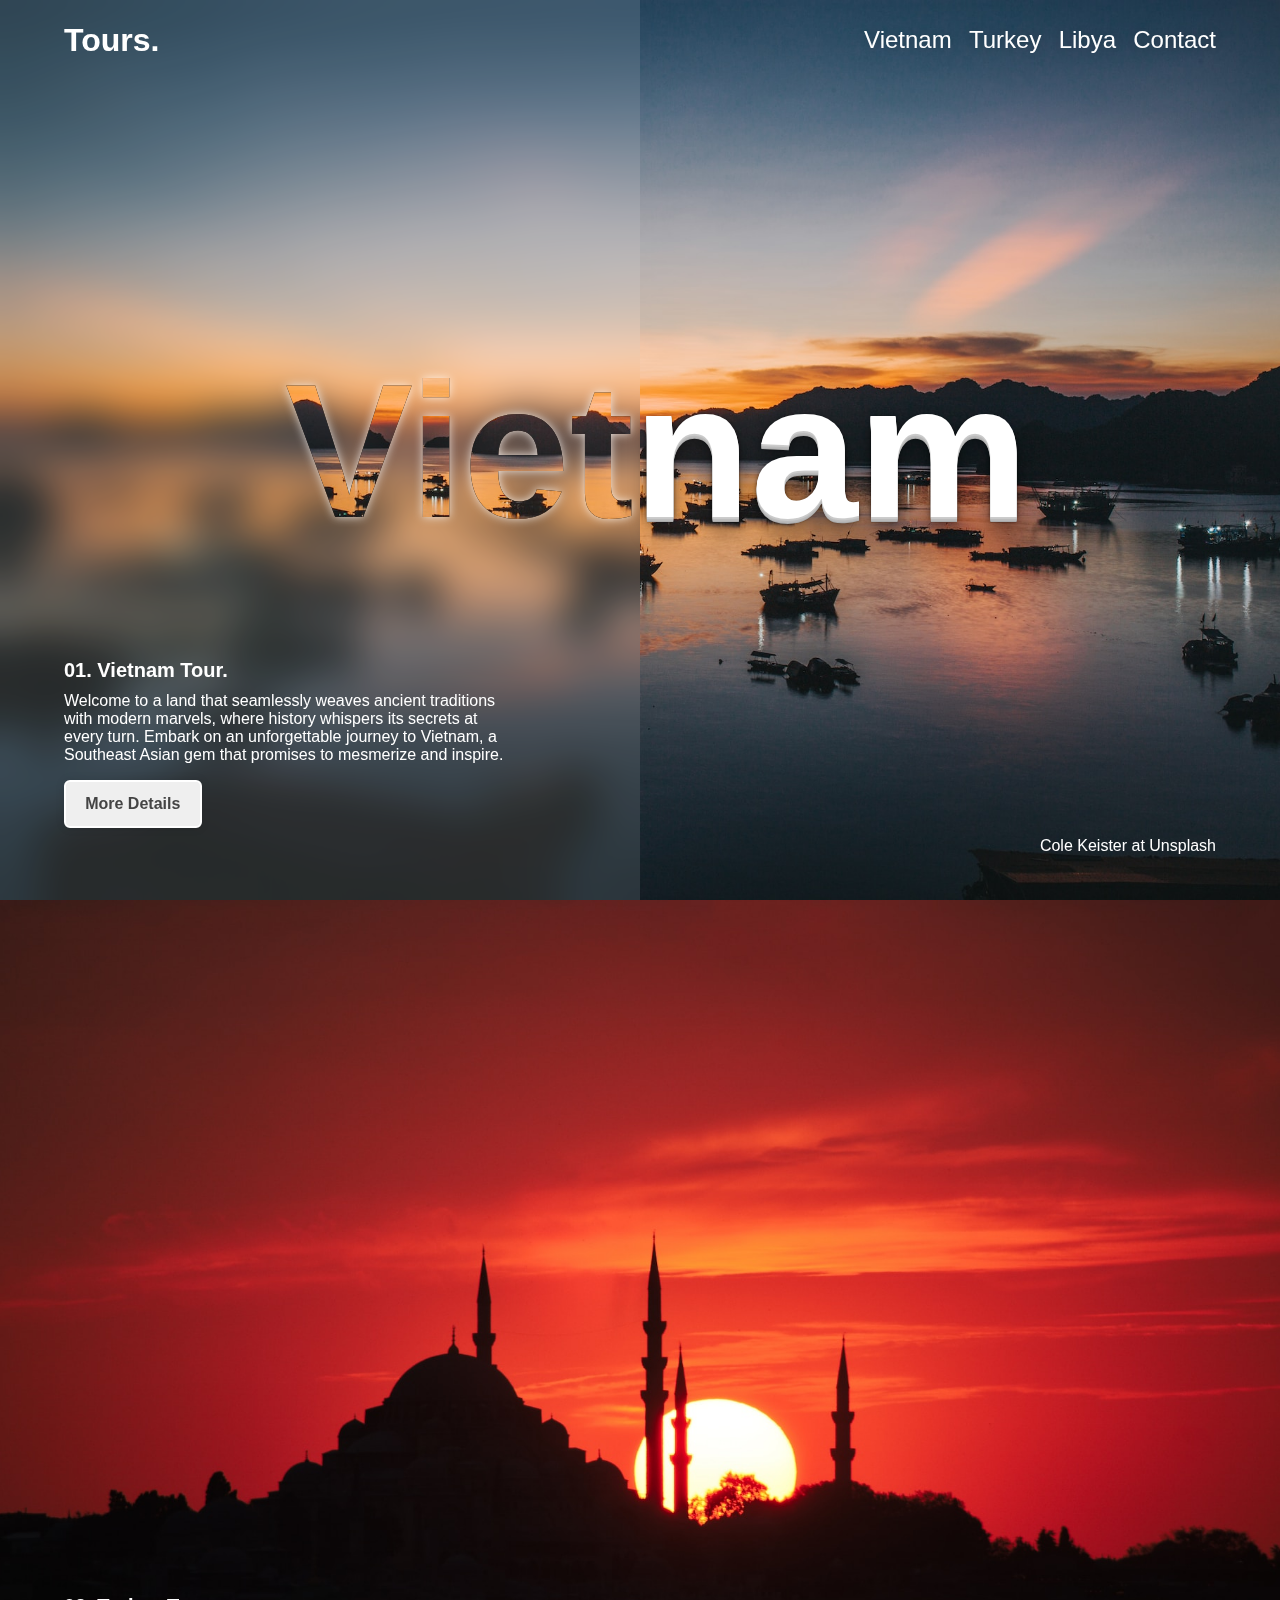
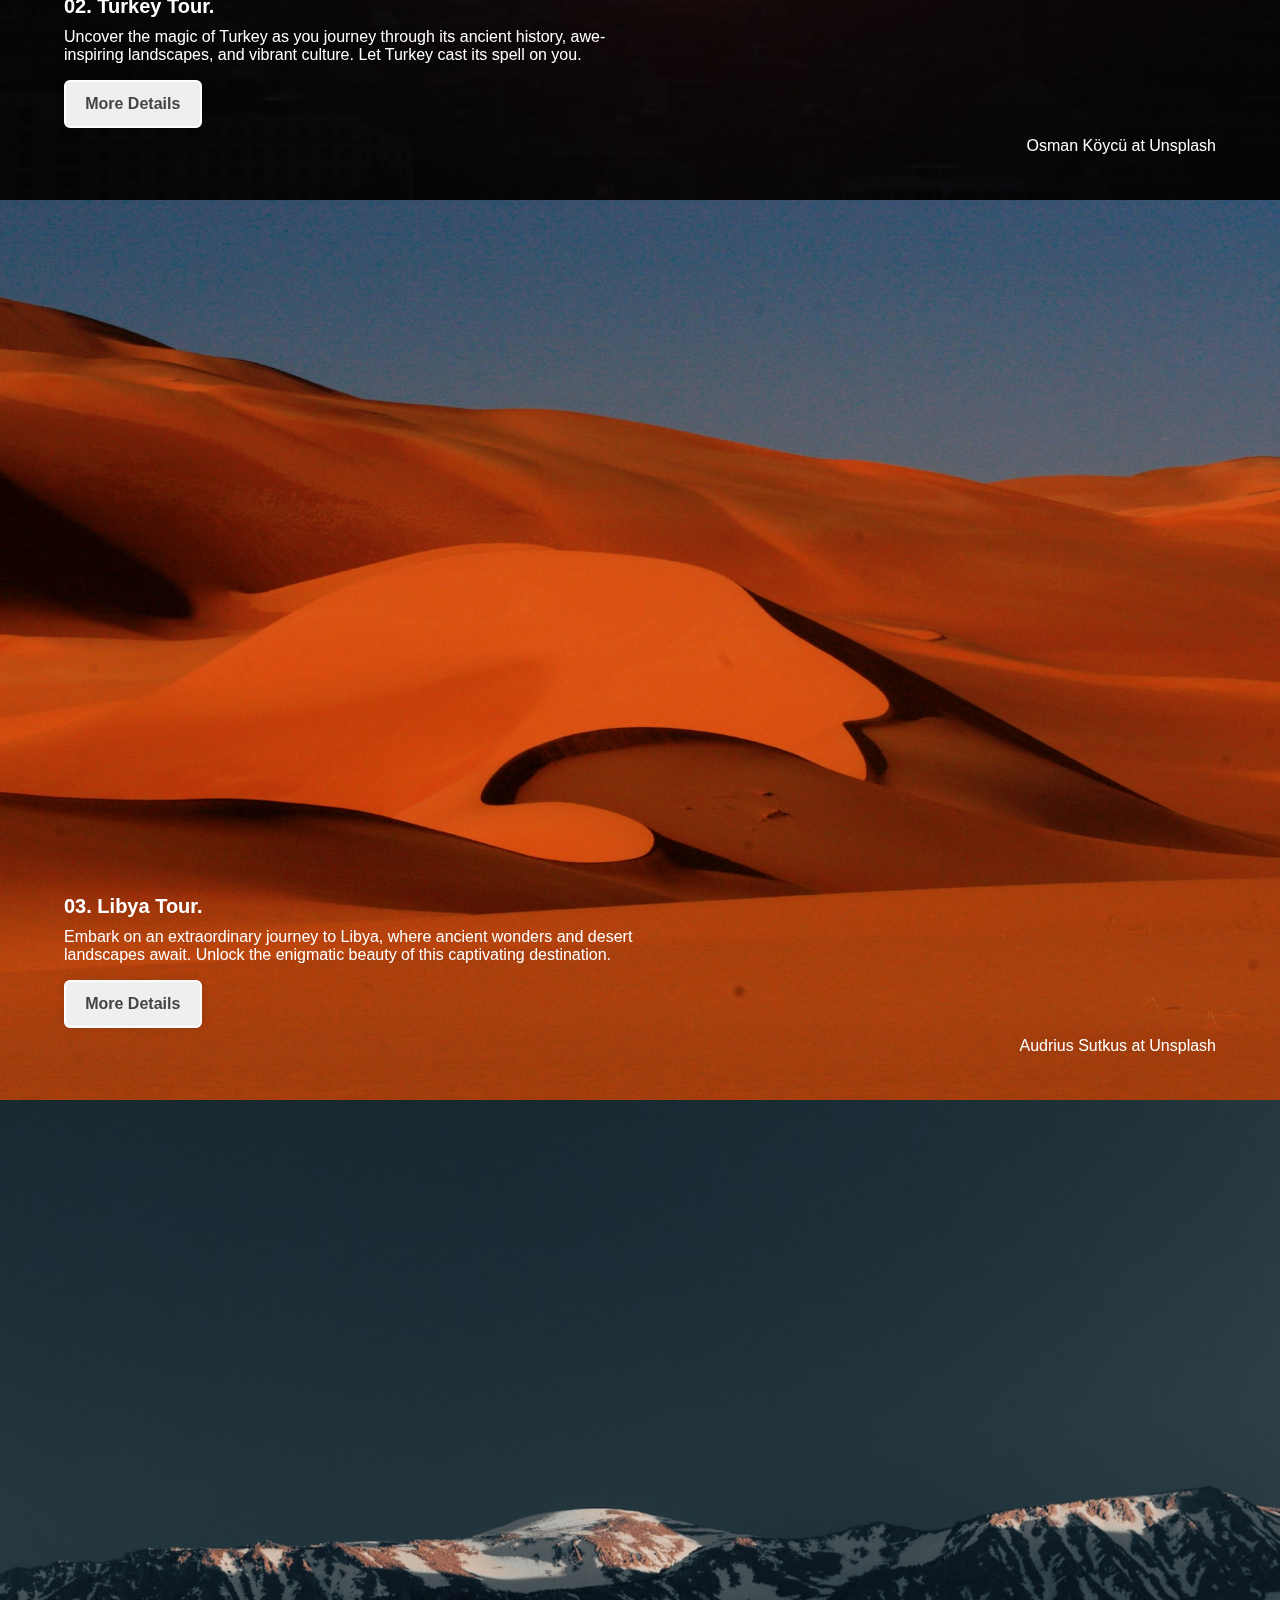
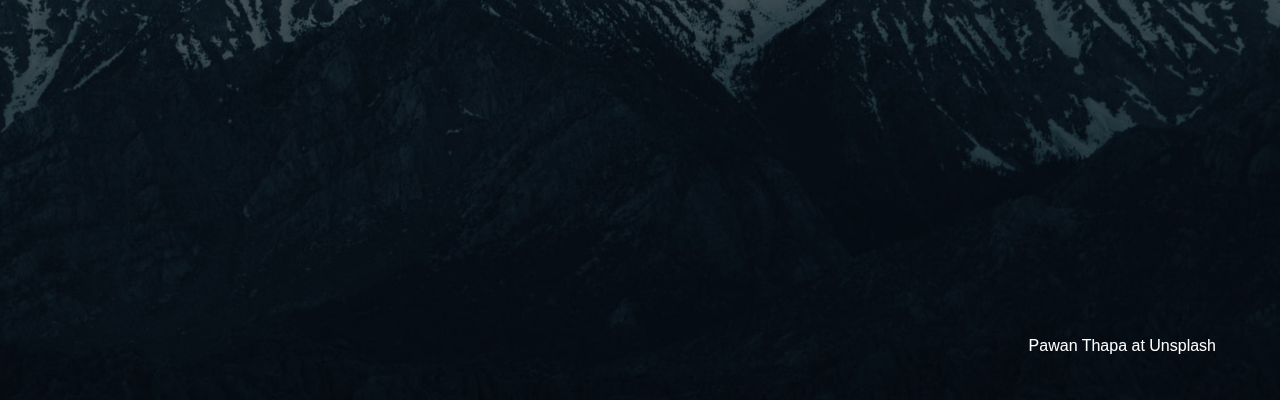
<file: index.html>
<!DOCTYPE html>
<html lang="pt-br">
<head>
    <meta charset="UTF-8">
    <meta name="viewport" content="width=device-width, initial-scale=1.0">
    <title>Tours</title>
    <link rel="shortcut icon" href="./images/favicon.ico" type="image/x-icon">
    <link rel="stylesheet" href="estilos/style.css">
    <link href='https://unpkg.com/boxicons@2.1.4/css/boxicons.min.css' rel='stylesheet'>
    <script src="app.js" defer></script>
</head>
<body>
    <header class="header">
        <a href="#" class="logo">Tours.</a>

        <nav class="navbar nav-normal">
            <a href="#">Vietnam</a>
            <a href="#turkey-section">Turkey</a>
            <a href="#libya-section">Libya</a>
            <a href="#contact">Contact</a>
        </nav>

        <nav class="navbar nav-icon">
            <a href="#"><svg xmlns="http://www.w3.org/2000/svg" width="18" height="18" viewBox="0 0 64 64">
                <circle cx="32" cy="32" r="30" fill="#f42f4c" />
                <path fill="#ffe62e" d="m32 39l9.9 7l-3.7-11.4l9.8-7.4H35.8L32 16l-3.7 11.2H16l9.8 7.4L22.1 46z" />
            </svg></a>
            <a href="#turkey-section"><svg xmlns="http://www.w3.org/2000/svg" width="18" height="18" viewBox="0 0 64 64">
                <circle cx="32" cy="32" r="30" fill="#ed4c5c" />
                <g fill="#fff">
                    <path d="m41.3 39l.1-5.4L36 32l5.4-1.6l-.1-5.4l3.3 4.3l5.4-1.6l-3.3 4.3l3.3 4.3l-5.4-1.6z" />
                    <path
                        d="M33.2 44c-6.6 0-11.9-5.4-11.9-12s5.3-12 11.9-12c2.5 0 4.8.8 6.8 2.1C37.3 19 33.3 17 28.8 17C20.6 17 14 23.7 14 32s6.6 15 14.8 15c4.5 0 8.5-2 11.2-5.1c-1.9 1.3-4.2 2.1-6.8 2.1" />
                </g>
            </svg></a>
            <a href="#libya-section"><svg xmlns="http://www.w3.org/2000/svg" width="18" height="18" viewBox="0 0 64 64">
                <path fill="#3e4347"
                    d="M2 32c0 5.9 1.7 11.4 4.6 16h50.7c2.9-4.6 4.6-10.1 4.6-16s-1.7-11.4-4.6-16H6.6C3.7 20.6 2 26.1 2 32z" />
                <path fill="#c94747" d="M57.4 16C52.1 7.6 42.7 2 32 2S11.9 7.6 6.6 16h50.8z" />
                <path fill="#83bf4f" d="M6.6 48c5.3 8.4 14.7 14 25.4 14s20.1-5.6 25.4-14H6.6z" />
                <g fill="#fff">
                    <path d="M38.2 36.7v-3.6L34.7 32l3.5-1.1v-3.6l2.2 2.9l3.6-1.1l-2.2 2.9l2.2 2.9l-3.6-1.1z" />
                    <path
                        d="M32.8 40c-4.4 0-7.9-3.6-7.9-8s3.5-8 7.9-8c1.7 0 3.2.5 4.5 1.4a9.78 9.78 0 0 0-7.4-3.4c-5.5 0-9.9 4.5-9.9 10s4.4 10 9.9 10c3 0 5.6-1.3 7.4-3.4c-1.2.9-2.8 1.4-4.5 1.4" />
                </g>
            </svg></a>
            <a href="#contact"><svg xmlns="http://www.w3.org/2000/svg" width="18" height="18" viewBox="0 0 24 24">
                <path fill="none" stroke="#888888" stroke-linecap="round" stroke-linejoin="round" stroke-width="2"
                    d="M12 19c5.523 0 10-3.582 10-8s-4.477-8-10-8S2 6.582 2 11c0 2.157 1.067 4.114 2.801 5.553C4.271 18.65 3 20 2 21c3 0 4.527-.979 6.32-2.559c1.14.36 2.38.559 3.68.559z" />
            </svg></a>
        </nav>
    </header>

    <section class="banner">
        <div class="slider">
            <div class="slide">
                <img src="images/bg-img1.jpg" alt="Vietnam landscape" loading="lazy">
                <div class="left-info">
                    <div class="blur hidden">
                        <h1>Viet</h1>
                    </div>
                    <div class="content">
                        <h3>01. Vietnam Tour.</h3>
                        <p>Welcome to a land that seamlessly weaves ancient traditions with modern marvels, where history whispers its secrets at every turn. Embark on an unforgettable journey to Vietnam, a
                        Southeast Asian gem that promises to mesmerize and inspire.</p>
                        <a href="vietnam.html"><button class="btn">More Details</button></a>
                    </div>
                </div>
                <div class="right-info hidden hidden-right">
                    <h1>nam</h1>
                </div>
            </div>
        </div>

        <div class="copy">
            <a href="https://unsplash.com/@coleito?utm_source=unsplash&utm_medium=referral&utm_content=creditCopyText">Cole
                Keister</a> at <a
                href="https://unsplash.com/pt-br/fotografias/UP3pjHKx0ts?utm_source=unsplash&utm_medium=referral&utm_content=creditCopyText">Unsplash</a>
        </div>
    </section>

    <section id="turkey-section" class="banner">
        <div class="slider">
            <div class="slide">
                <img src="images/bg-img2.jpg" alt="Turkey landscape" height="1280" loading="lazy">
                <div class="left-info">
                    <div class="blur hidden">
                        <h1>Tur</h1>
                    </div>
                    <div class="content">
                        <h3>02. Turkey Tour.</h3>
                        <p>Uncover the magic of Turkey as you journey through its ancient history, awe-inspiring landscapes, and vibrant culture.
                        Let Turkey cast its spell on you.</p>
                        <a href="turkey.html"><button class="btn">More Details</button></a>
                    </div>
                </div>
                <div class="right-info hidden hidden-right">
                    <h1>key</h1>
                </div>
            </div>
        </div>
    
        <div class="copy">
            <a href="https://unsplash.com/@osmank?utm_source=unsplash&utm_medium=referral&utm_content=creditCopyText">Osman
                Köycü</a> at <a
                href="https://unsplash.com/pt-br/fotografias/lCA-KQz53m0?utm_source=unsplash&utm_medium=referral&utm_content=creditCopyText">Unsplash</a>
        </div>
    </section>

    <section id="libya-section" class="banner">
        <div class="slider">
            <div class="slide">
                <img src="images/bg-img3.jpg" alt="Libyan desert" loading="lazy">
                <div class="left-info">
                    <div class="blur blur-lib hidden">
                        <h1>Lib</h1>
                    </div>
                    <div class="content">
                        <h3>03. Libya Tour.</h3>
                        <p>Embark on an extraordinary journey to Libya, where ancient wonders and desert landscapes await.
                        Unlock the enigmatic beauty of this captivating destination.</p>
                        <a href="libya.html"><button class="btn">More Details</button></a>
                    </div>
                </div>
                <div class="right-info lib-rinfo hidden hidden-right">
                    <h1>ya</h1>
                </div>
            </div>
        </div>
    
        <div class="copy">
            <a href="https://unsplash.com/@audrius4x?utm_source=unsplash&utm_medium=referral&utm_content=creditCopyText">Audrius Sutkus</a> at <a href="https://unsplash.com/pt-br/fotografias/Ggvj8lq_Fs8?utm_source=unsplash&utm_medium=referral&utm_content=creditCopyText">Unsplash</a>
        </div>
    </section>

    <section id="contact" class="banner">
        <div class="slider">
            <div class="slide">
                <img src="images/bg-img4.jpg" alt="Mountains" loading="lazy">
                <div class="box fade-in">
                    <sh></sh>
                    <button class="box-btn">Let's talk</button>
                </div>
            </div>
        </div>
    
        <div class="copy">
            <a href="https://unsplash.com/@thapapawan?utm_source=unsplash&utm_medium=referral&utm_content=creditCopyText">Pawan
                Thapa</a> at <a
                href="https://unsplash.com/pt-br/fotografias/uma-vista-do-topo-de-uma-montanha-a-noite-5teEzy9k1Ls?utm_source=unsplash&utm_medium=referral&utm_content=creditCopyText">Unsplash</a>
        </div>
    </section>

</body>
</html>
</file>
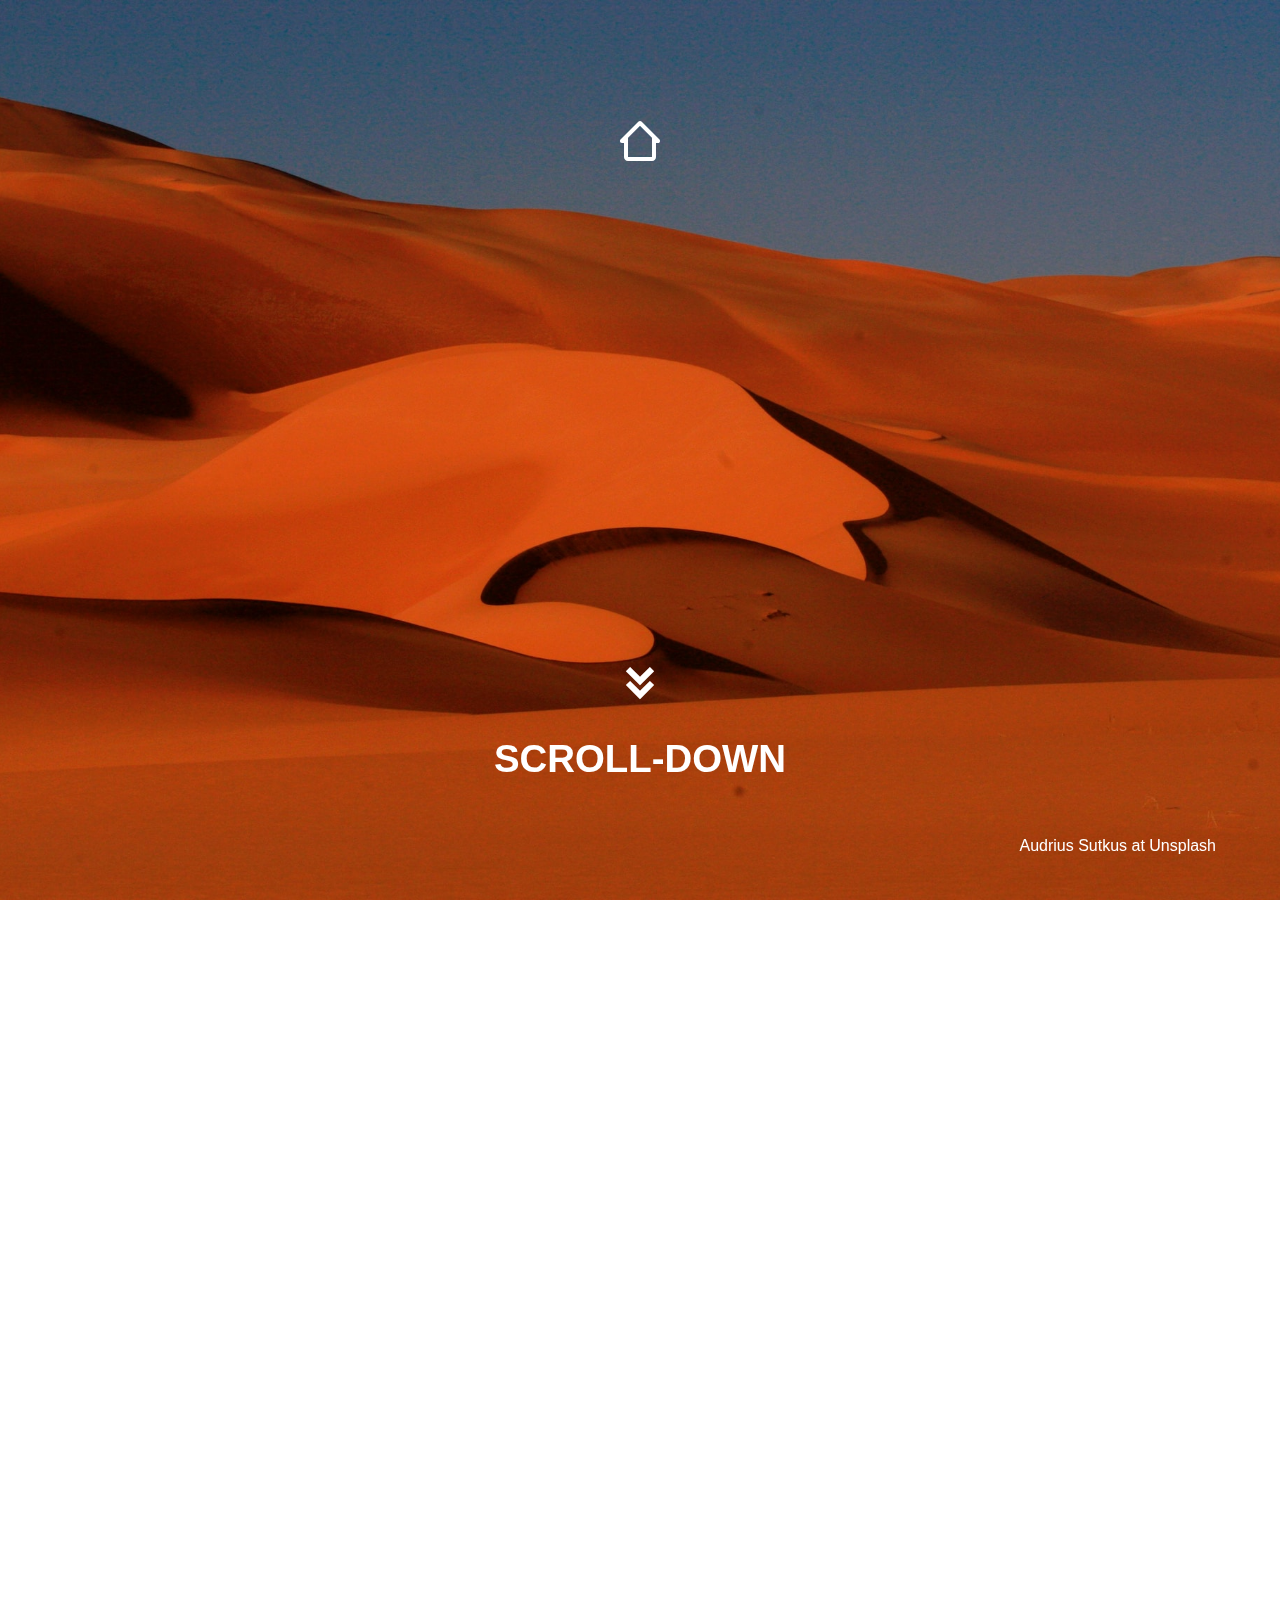
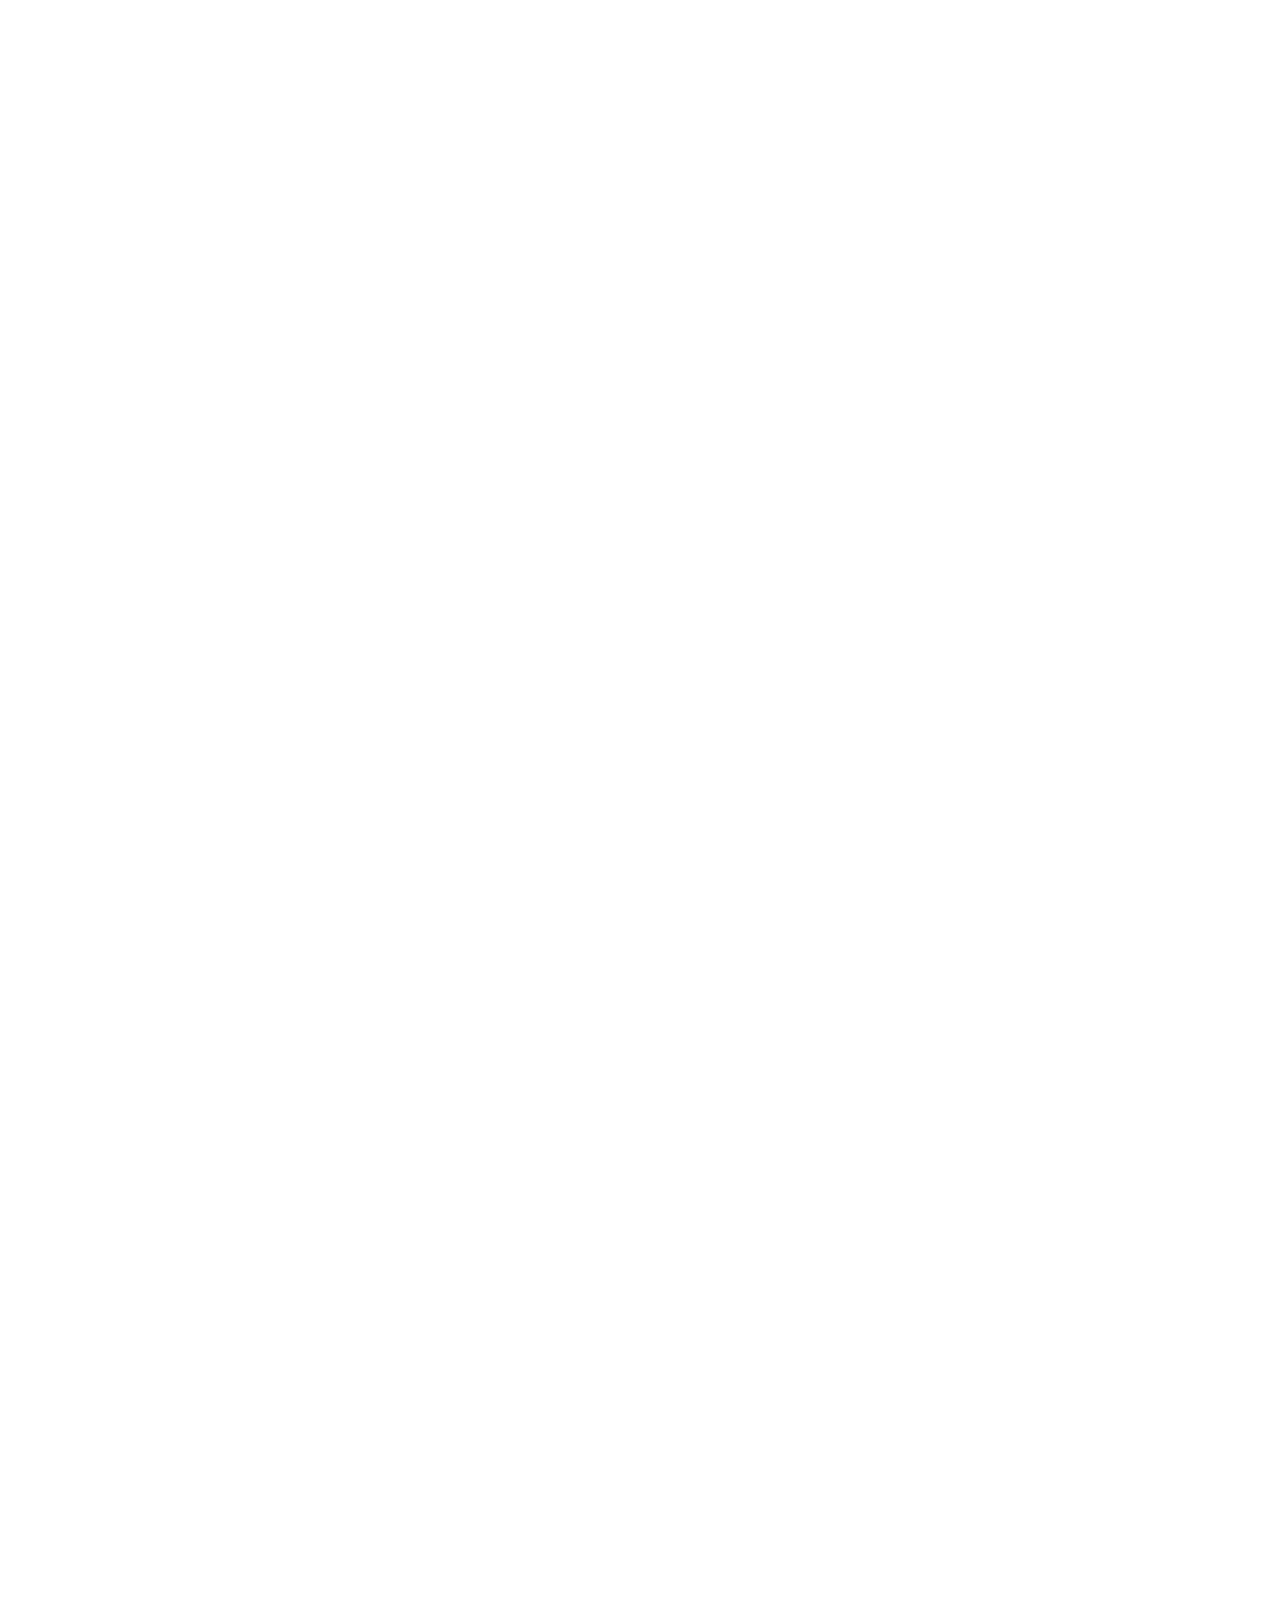
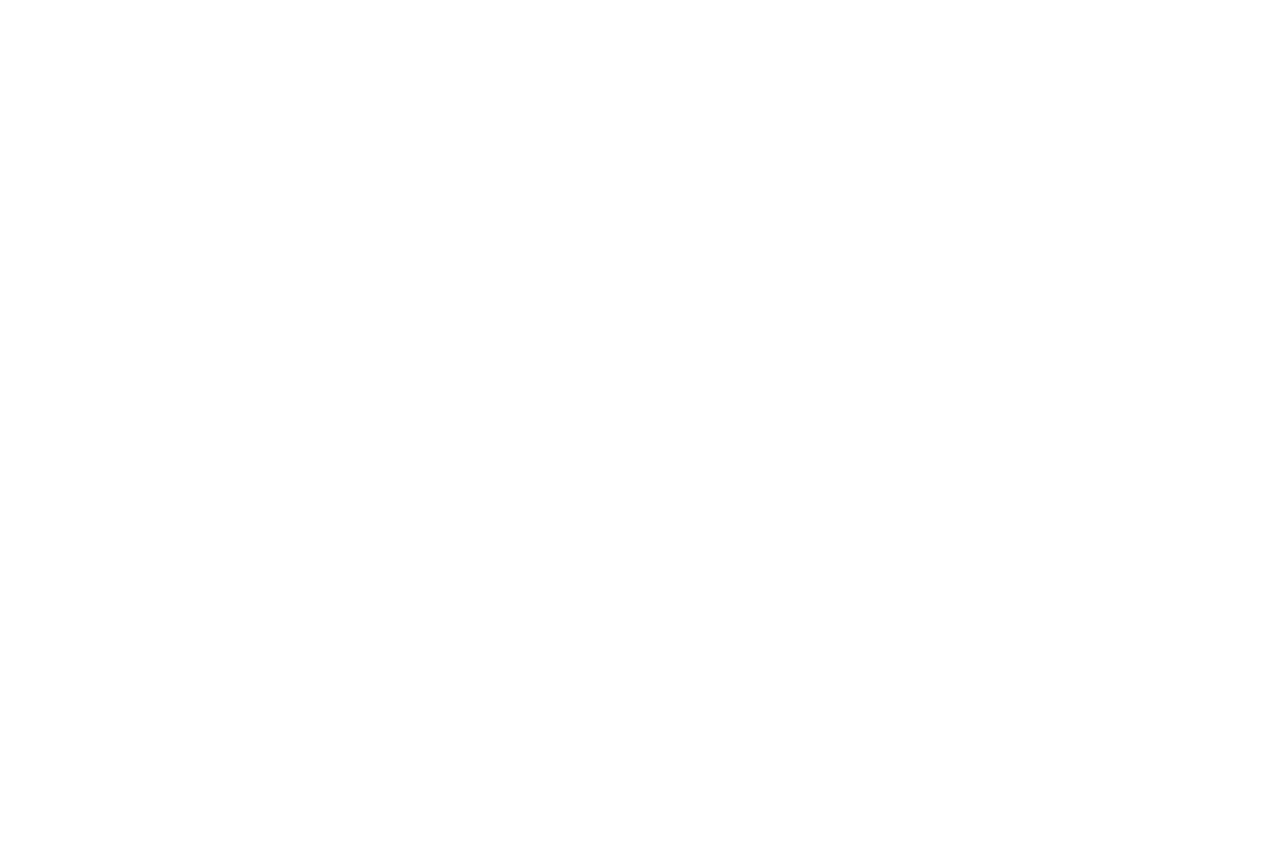
<file: libya.html>
<!DOCTYPE html>
<html lang="pt-br">

<head>
    <meta charset="UTF-8">
    <meta name="viewport" content="width=device-width, initial-scale=1.0">
    <title>Libya</title>
    <link rel="shortcut icon" href="images/favicon.ico" type="image/x-icon">
    <link href='https://unpkg.com/boxicons@2.1.4/css/boxicons.min.css' rel='stylesheet'>
    <link rel="stylesheet" href="estilos/vietnam.css">
    <script src="hid.js" defer></script>
</head>

<body>

    <header class="header fade-out">
        <a href="#" class="logo">Tours.</a>
    
        <nav class="navbar nav-normal">
            <a href="#">Vietnam</a>
            <a href="#turkey-section">Turkey</a>
            <a href="#libya-section">Libya</a>
            <a href="#contact">Contact</a>
        </nav>
    
        <nav class="navbar nav-icon">
            <a href="#"><svg xmlns="http://www.w3.org/2000/svg" width="18" height="18" viewBox="0 0 64 64">
                    <circle cx="32" cy="32" r="30" fill="#f42f4c" />
                    <path fill="#ffe62e" d="m32 39l9.9 7l-3.7-11.4l9.8-7.4H35.8L32 16l-3.7 11.2H16l9.8 7.4L22.1 46z" />
                </svg></a>
            <a href="#turkey-section"><svg xmlns="http://www.w3.org/2000/svg" width="18" height="18" viewBox="0 0 64 64">
                    <circle cx="32" cy="32" r="30" fill="#ed4c5c" />
                    <g fill="#fff">
                        <path d="m41.3 39l.1-5.4L36 32l5.4-1.6l-.1-5.4l3.3 4.3l5.4-1.6l-3.3 4.3l3.3 4.3l-5.4-1.6z" />
                        <path
                            d="M33.2 44c-6.6 0-11.9-5.4-11.9-12s5.3-12 11.9-12c2.5 0 4.8.8 6.8 2.1C37.3 19 33.3 17 28.8 17C20.6 17 14 23.7 14 32s6.6 15 14.8 15c4.5 0 8.5-2 11.2-5.1c-1.9 1.3-4.2 2.1-6.8 2.1" />
                    </g>
                </svg></a>
            <a href="#libya-section"><svg xmlns="http://www.w3.org/2000/svg" width="18" height="18" viewBox="0 0 64 64">
                    <path fill="#3e4347"
                        d="M2 32c0 5.9 1.7 11.4 4.6 16h50.7c2.9-4.6 4.6-10.1 4.6-16s-1.7-11.4-4.6-16H6.6C3.7 20.6 2 26.1 2 32z" />
                    <path fill="#c94747" d="M57.4 16C52.1 7.6 42.7 2 32 2S11.9 7.6 6.6 16h50.8z" />
                    <path fill="#83bf4f" d="M6.6 48c5.3 8.4 14.7 14 25.4 14s20.1-5.6 25.4-14H6.6z" />
                    <g fill="#fff">
                        <path d="M38.2 36.7v-3.6L34.7 32l3.5-1.1v-3.6l2.2 2.9l3.6-1.1l-2.2 2.9l2.2 2.9l-3.6-1.1z" />
                        <path
                            d="M32.8 40c-4.4 0-7.9-3.6-7.9-8s3.5-8 7.9-8c1.7 0 3.2.5 4.5 1.4a9.78 9.78 0 0 0-7.4-3.4c-5.5 0-9.9 4.5-9.9 10s4.4 10 9.9 10c3 0 5.6-1.3 7.4-3.4c-1.2.9-2.8 1.4-4.5 1.4" />
                    </g>
                </svg></a>
            <a href="#contact"><svg xmlns="http://www.w3.org/2000/svg" width="18" height="18" viewBox="0 0 24 24">
                    <path fill="none" stroke="#888888" stroke-linecap="round" stroke-linejoin="round" stroke-width="2"
                        d="M12 19c5.523 0 10-3.582 10-8s-4.477-8-10-8S2 6.582 2 11c0 2.157 1.067 4.114 2.801 5.553C4.271 18.65 3 20 2 21c3 0 4.527-.979 6.32-2.559c1.14.36 2.38.559 3.68.559z" />
                </svg></a>
        </nav>
    </header>

    <section id="home" class="banner">
        <div class="slider">
            <div class="wrapper-home pop-in">
                <a href="index.html" class="home"><i class='bx bx-home-alt-2'></i></a>
                <div class="scroll">
                    <i class='bx bxs-chevrons-down'></i>
                    <span>scroll-down</span>
                </div>
            </div>
            <div class="slide">
                <img src="images/bg-img3.jpg" alt="Libya landscape" loading="lazy">
                <div class="left-info">
                    <div class="blur hidden">
                        <h1>Lib</h1>
                    </div>
                    <div class="content fade-out">
                        <h3>03. Libya Tour.</h3>
                        <p>Embark on an extraordinary journey to Libya, where ancient wonders and desert landscapes await.
                            Unlock the enigmatic beauty of this captivating destination.</p>
                        <a href="libya.html"><button class="btn">More Details</button></a>
                    </div>
                </div>
                <div class="right-info rightHid">
                    <h1>ya</h1>
                </div>
            </div>
        </div>

        <div class="copy">
            <a href="https://unsplash.com/@audrius4x?utm_source=unsplash&utm_medium=referral&utm_content=creditCopyText">Audrius
                Sutkus</a> at <a
                href="https://unsplash.com/pt-br/fotografias/Ggvj8lq_Fs8?utm_source=unsplash&utm_medium=referral&utm_content=creditCopyText">Unsplash</a>
        </div>
    </section>

    <div class="img9">
        <h1 class="heading">Unveiling Ancient Treasures: Explore the Rich Heritage of Libya</h1>
    </div>

    <section class="section section-light">
        <p>
            Embark on a remarkable journey through time as you delve into the ancient civilizations of Libya. Immerse yourself in
            the magnificence of Leptis Magna, a UNESCO World Heritage Site that showcases the grandeur of the Roman Empire. 
        </p>
        <p>
            Marvel
            at the architectural wonders of Sabratha, with its well-preserved Roman theater and intricate mosaics. Explore the
            mysterious rock art of the Acacus Mountains, where ancient cultures left their mark in vivid colors. 
        </p>
        <p>
            Libya's rich
            heritage will captivate your imagination and provide a glimpse into civilizations long past.
        </p>
    </section>

    <div class="img10">
        <h2 class="heading">Vast Desert Landscapes: Traverse the Sands of Libya's Sahara</h2>
    </div>

    <section class="section section-dark">
        <p>Venture into the heart of the Sahara Desert and be mesmerized by Libya's vast desert landscapes. Set foot on the golden
        dunes of the Ubari Sand Sea, where the shifting sands create an ever-changing panorama. Experience the tranquility of
        the Sahara as you camp under a blanket of stars, surrounded by the silence of the desert night. </p>
        <p>Discover the surreal
        landscapes of the Wadi Mathendous, with its towering sandstone formations and hidden oases. </p>
        <p> Libya's Sahara is a
        captivating playground for adventurers and nature enthusiasts alike.</p>
    </section>
</body>

<div class="img11">
    <h2 class="heading">Gateway to North Africa: Tripoli and Beyond</h2>
</div>

<section class="section section-dark">
    <p>
        Immerse yourself in the vibrant atmosphere of Tripoli, Libya's capital city and cultural hub. Explore the bustling
        medina, where narrow alleyways lead to vibrant markets filled with spices, textiles, and traditional crafts. 
    </p>
    <p>
        Marvel at
        the ancient architecture of the Red Castle (Assai al-Hamra) and the Great Arch of Marcus Aurelius. Beyond Tripoli,
        uncover the coastal charm of Benghazi, with its mix of Ottoman and Italian influences.
    </p>
</section>

<div class="img12">
    <div class="slider">
        <div class="slide">
            <div class="box fade-in">
                <sh></sh>
                <button class="box-btn">Explore</button>
            </div>
        </div>
    </div>
    <a href="#home" class="btt">Back to top</a>
</div>
</body>

</html>
</file>
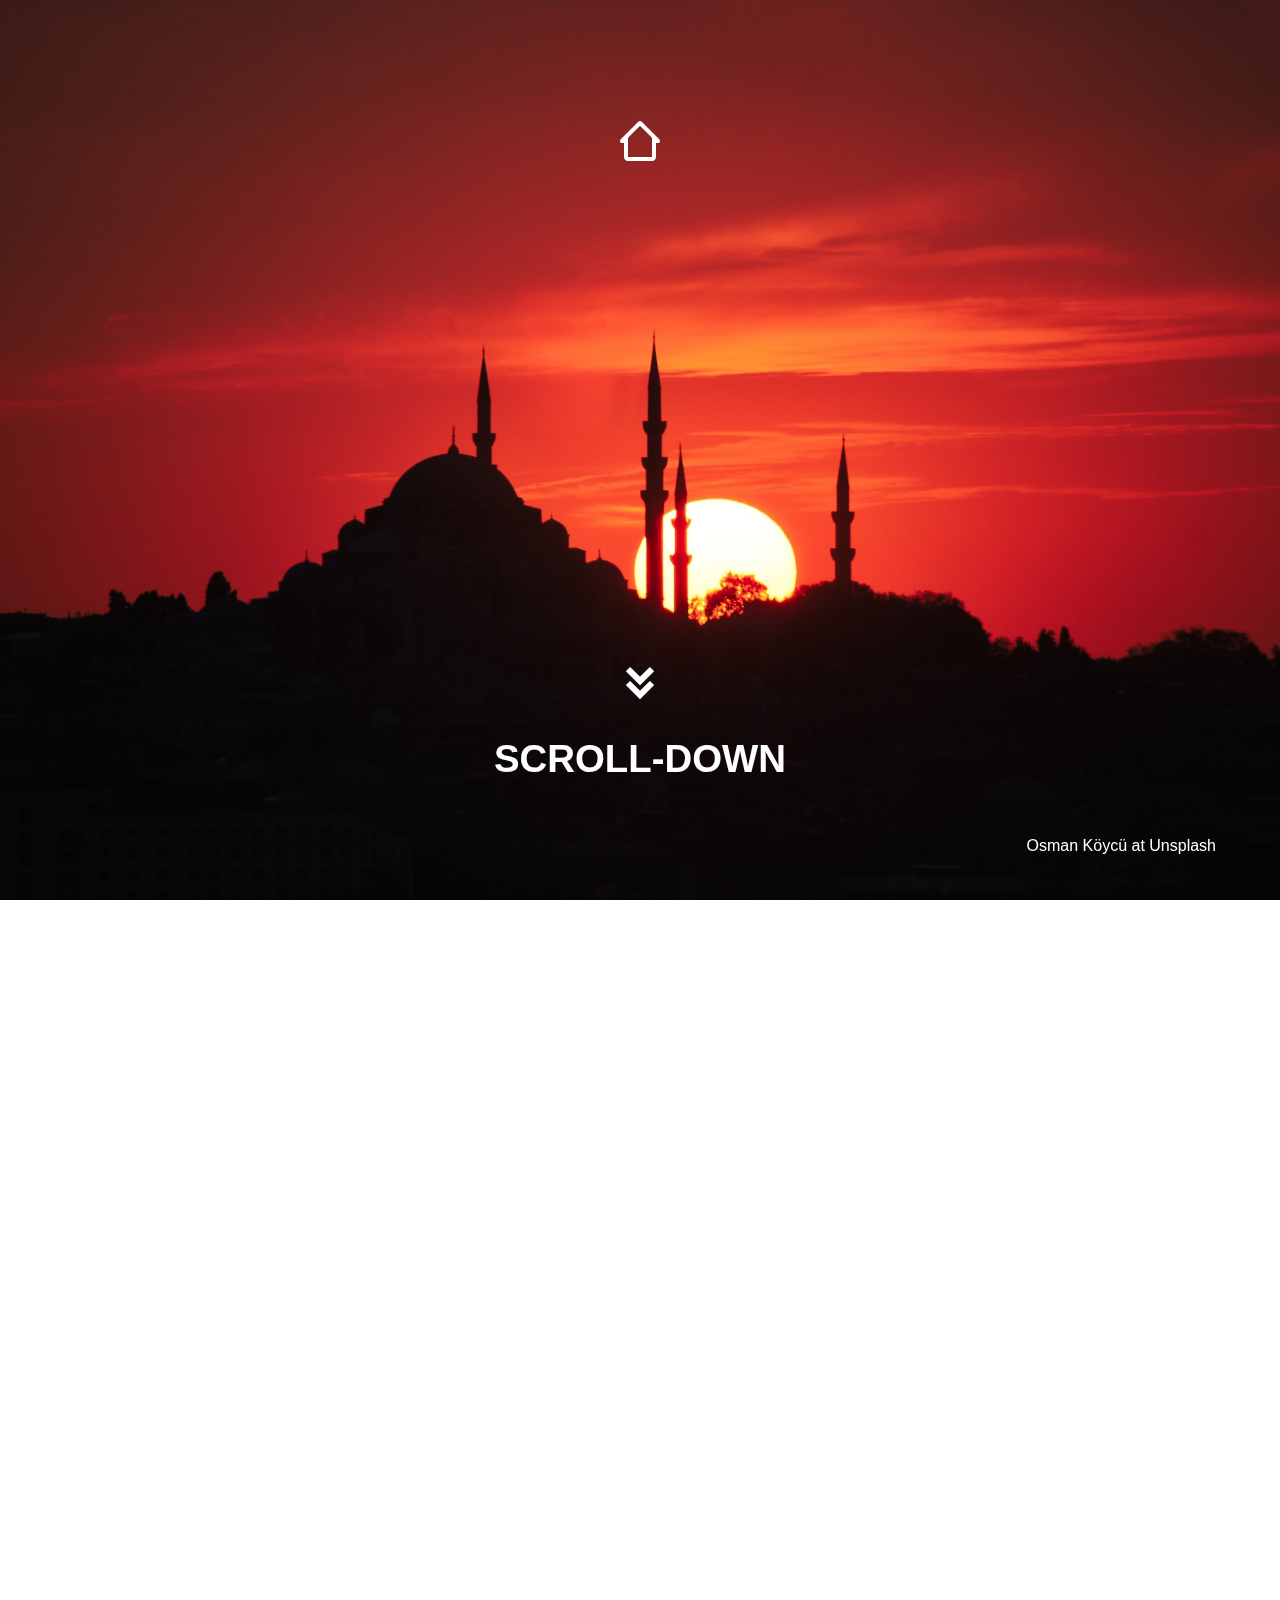
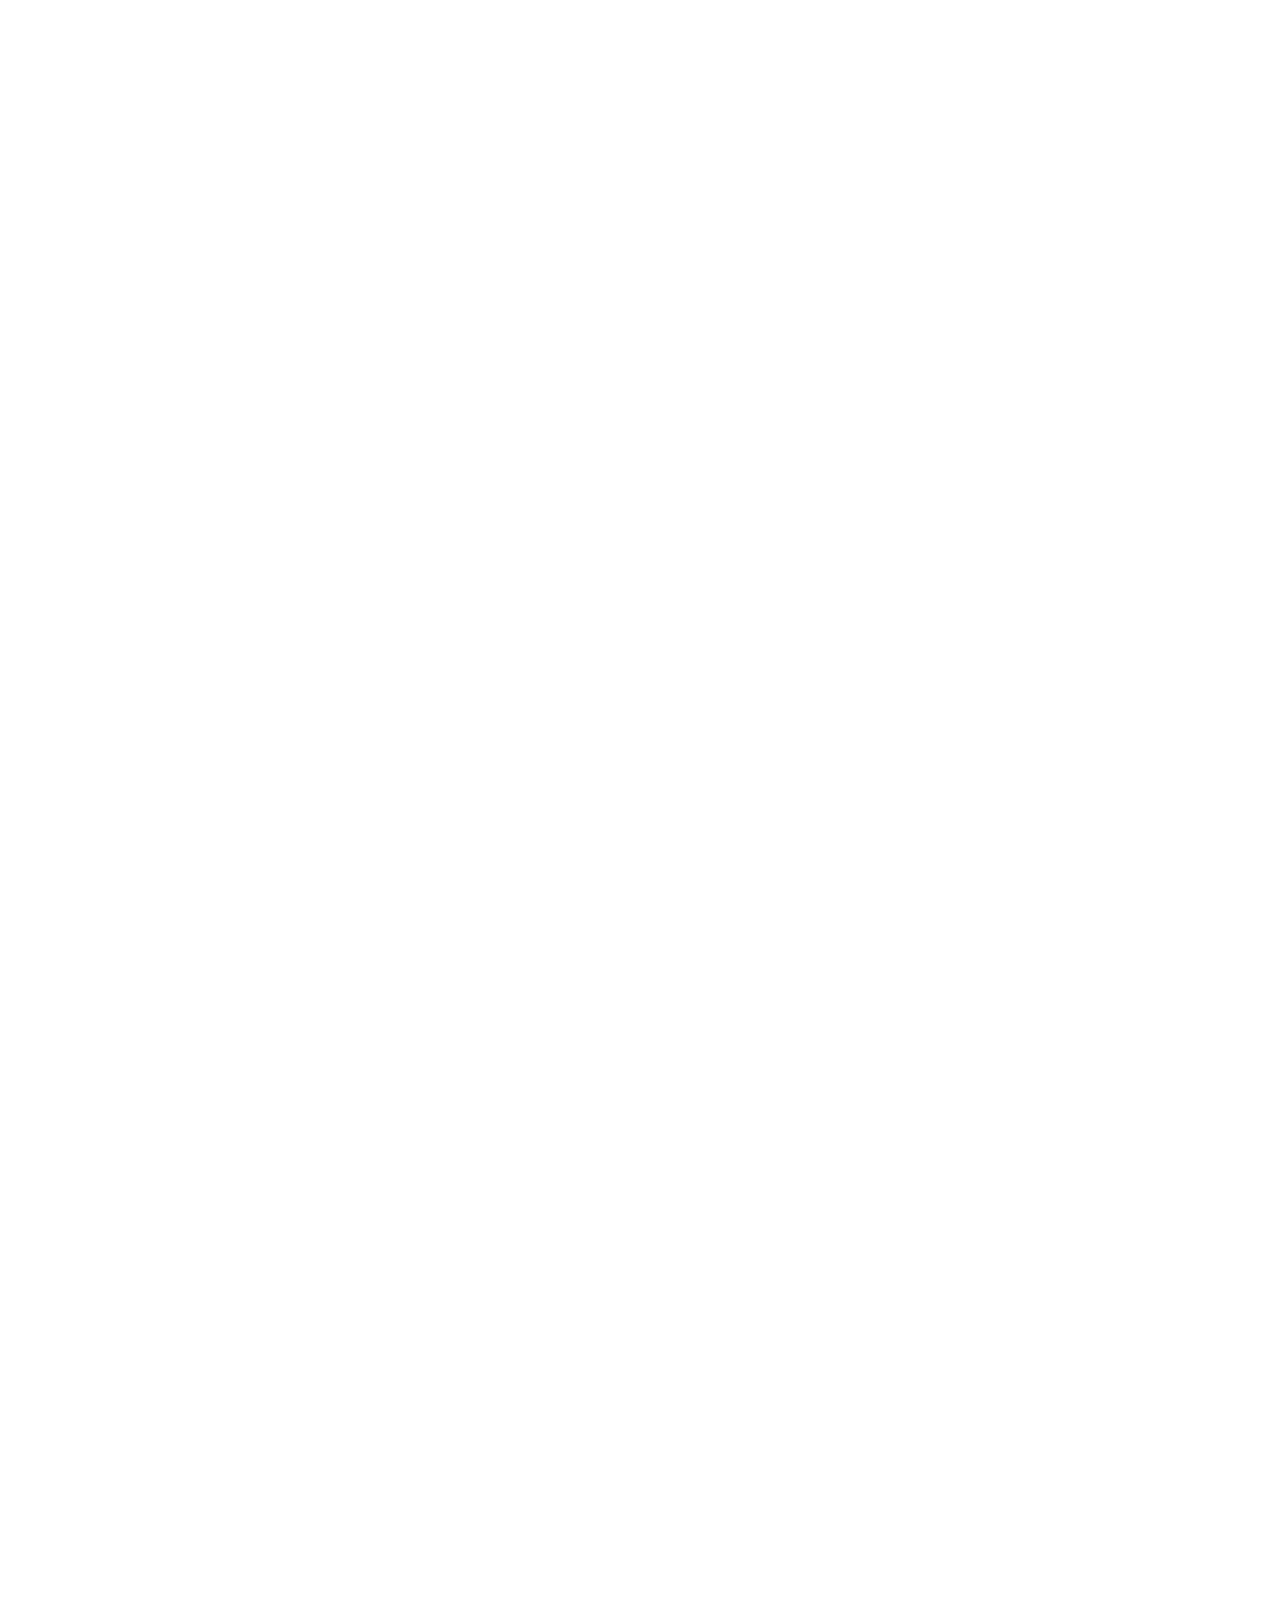
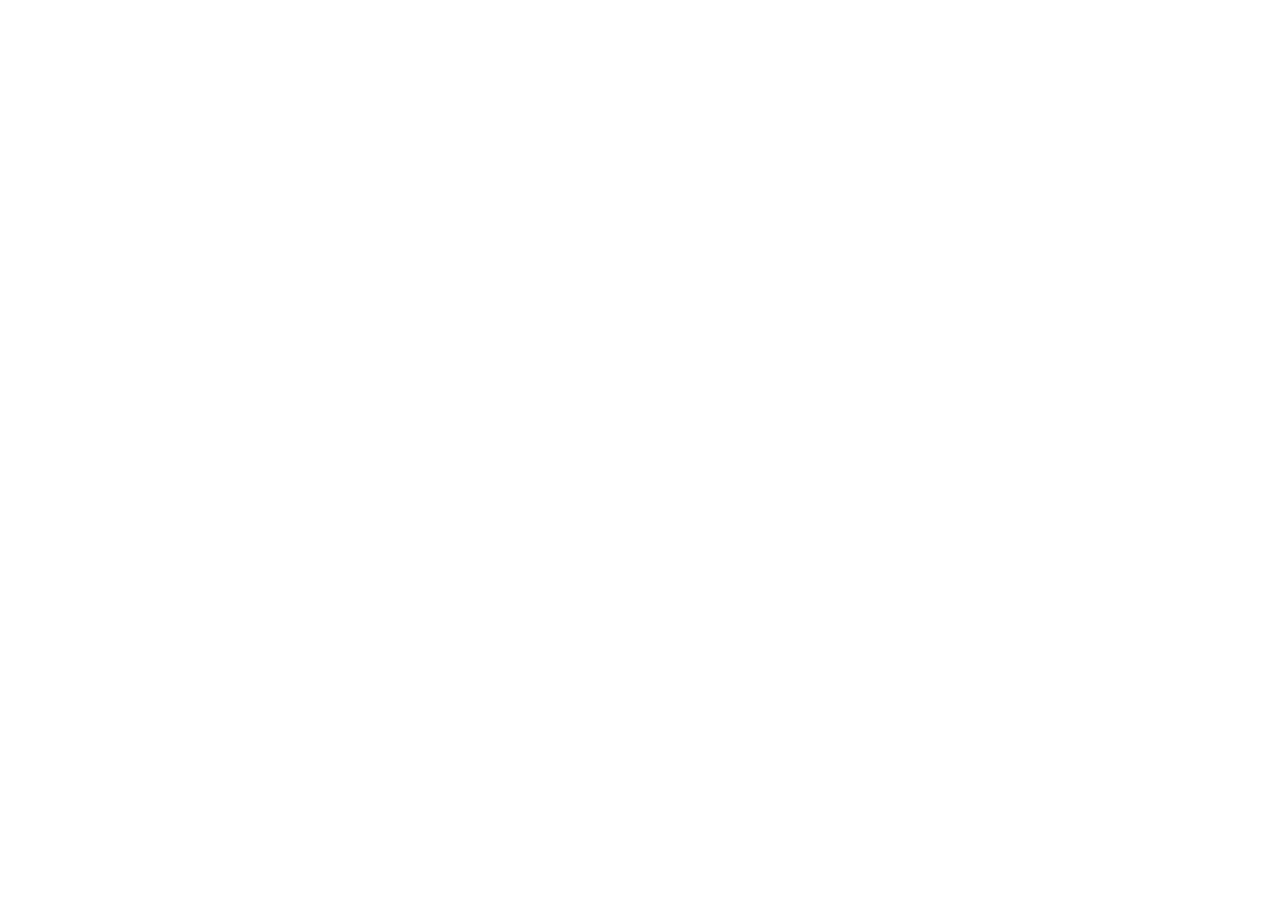
<file: turkey.html>
<!DOCTYPE html>
<html lang="pt-br">

<head>
    <meta charset="UTF-8">
    <meta name="viewport" content="width=device-width, initial-scale=1.0">
    <title>Turkey</title>
    <link rel="shortcut icon" href="images/favicon.ico" type="image/x-icon">
    <link href='https://unpkg.com/boxicons@2.1.4/css/boxicons.min.css' rel='stylesheet'>
    <link rel="stylesheet" href="estilos/vietnam.css">
    <script src="hid.js" defer></script>
</head>

<body>

    <header class="header fade-out">
        <a href="#" class="logo">Tours.</a>
    
        <nav class="navbar nav-normal">
            <a href="#">Vietnam</a>
            <a href="#turkey-section">Turkey</a>
            <a href="#libya-section">Libya</a>
            <a href="#contact">Contact</a>
        </nav>
    
        <nav class="navbar nav-icon">
            <a href="#"><svg xmlns="http://www.w3.org/2000/svg" width="18" height="18" viewBox="0 0 64 64">
                    <circle cx="32" cy="32" r="30" fill="#f42f4c" />
                    <path fill="#ffe62e" d="m32 39l9.9 7l-3.7-11.4l9.8-7.4H35.8L32 16l-3.7 11.2H16l9.8 7.4L22.1 46z" />
                </svg></a>
            <a href="#turkey-section"><svg xmlns="http://www.w3.org/2000/svg" width="18" height="18" viewBox="0 0 64 64">
                    <circle cx="32" cy="32" r="30" fill="#ed4c5c" />
                    <g fill="#fff">
                        <path d="m41.3 39l.1-5.4L36 32l5.4-1.6l-.1-5.4l3.3 4.3l5.4-1.6l-3.3 4.3l3.3 4.3l-5.4-1.6z" />
                        <path
                            d="M33.2 44c-6.6 0-11.9-5.4-11.9-12s5.3-12 11.9-12c2.5 0 4.8.8 6.8 2.1C37.3 19 33.3 17 28.8 17C20.6 17 14 23.7 14 32s6.6 15 14.8 15c4.5 0 8.5-2 11.2-5.1c-1.9 1.3-4.2 2.1-6.8 2.1" />
                    </g>
                </svg></a>
            <a href="#libya-section"><svg xmlns="http://www.w3.org/2000/svg" width="18" height="18" viewBox="0 0 64 64">
                    <path fill="#3e4347"
                        d="M2 32c0 5.9 1.7 11.4 4.6 16h50.7c2.9-4.6 4.6-10.1 4.6-16s-1.7-11.4-4.6-16H6.6C3.7 20.6 2 26.1 2 32z" />
                    <path fill="#c94747" d="M57.4 16C52.1 7.6 42.7 2 32 2S11.9 7.6 6.6 16h50.8z" />
                    <path fill="#83bf4f" d="M6.6 48c5.3 8.4 14.7 14 25.4 14s20.1-5.6 25.4-14H6.6z" />
                    <g fill="#fff">
                        <path d="M38.2 36.7v-3.6L34.7 32l3.5-1.1v-3.6l2.2 2.9l3.6-1.1l-2.2 2.9l2.2 2.9l-3.6-1.1z" />
                        <path
                            d="M32.8 40c-4.4 0-7.9-3.6-7.9-8s3.5-8 7.9-8c1.7 0 3.2.5 4.5 1.4a9.78 9.78 0 0 0-7.4-3.4c-5.5 0-9.9 4.5-9.9 10s4.4 10 9.9 10c3 0 5.6-1.3 7.4-3.4c-1.2.9-2.8 1.4-4.5 1.4" />
                    </g>
                </svg></a>
            <a href="#contact"><svg xmlns="http://www.w3.org/2000/svg" width="18" height="18" viewBox="0 0 24 24">
                    <path fill="none" stroke="#888888" stroke-linecap="round" stroke-linejoin="round" stroke-width="2"
                        d="M12 19c5.523 0 10-3.582 10-8s-4.477-8-10-8S2 6.582 2 11c0 2.157 1.067 4.114 2.801 5.553C4.271 18.65 3 20 2 21c3 0 4.527-.979 6.32-2.559c1.14.36 2.38.559 3.68.559z" />
                </svg></a>
        </nav>
    </header>

    <section id="home" class="banner">
        <div class="slider">
            <div class="wrapper-home pop-in">
                <a href="index.html" class="home"><i class='bx bx-home-alt-2'></i></a>
                <div class="scroll">
                    <i class='bx bxs-chevrons-down'></i>
                    <span>scroll-down</span>
                </div>
            </div>
            <div class="slide">
                <img src="images/bg-img2.jpg" alt="Turkey landscape" loading="lazy">
                <div class="left-info">
                    <div class="blur hidden">
                        <h1>Tur</h1>
                    </div>
                    <div class="content fade-out">
                        <h3>02. Turkey Tour.</h3>
                        <p>Uncover the magic of Turkey as you journey through its ancient history, awe-inspiring landscapes, and vibrant
                            culture.
                            Let Turkey cast its spell on you.</p>
                        <a href="turkey.html"><button class="btn">More Details</button></a>
                    </div>
                </div>
                <div class="right-info rightHid">
                    <h1>key</h1>
                </div>
            </div>
        </div>

        <div class="copy">
            <a href="https://unsplash.com/@osmank?utm_source=unsplash&utm_medium=referral&utm_content=creditCopyText">Osman
                Köycü</a> at <a
                href="https://unsplash.com/pt-br/fotografias/lCA-KQz53m0?utm_source=unsplash&utm_medium=referral&utm_content=creditCopyText">Unsplash</a>
        </div>
    </section>

    <div class="img5">
        <h1 class="heading">Journey Through Time: Discover the Ancient Wonders of Turkey</h1>
    </div>

    <section class="section section-light">
        <p>
            Step back in time and immerse yourself in the fascinating history of Turkey. 
        </p>
        <p>
            Explore the magnificent ruins of Ephesus,
            where the remnants of a once-great Roman city still stand proud.
        </p>
        <p>
        Marvel at the mystical rock formations of Cappadocia,
        where ancient cave dwellings and fairy chimneys transport you to another world. From the iconic ancient city of Troy to
        the awe-inspiring Pamukkale with its cascading travertine terraces, Turkey is a living testament to its rich historical
        past.
        </p>
    </section>

    <div class="img6">
        <h2 class="heading">Mesmerizing Landscapes: From Turquoise Coasts to Majestic Mountains</h2>
    </div>

    <section class="section section-dark">
        <p>Bask in the sun-drenched beaches
        along the Turquoise Coast, where crystal-clear waters beckon you to swim, snorkel, or simply relax. </p>
        <p>Embark on a scenic
        hot air balloon ride over the surreal landscapes of Cappadocia, where a sea of fairy chimneys and ancient rock
        formations stretch as far as the eye can see. Wander through the picturesque valleys of the Lycian Way, framed by rugged
        mountains and dotted with ancient ruins. </p>
        <p> Turkey's diverse natural beauty will captivate your heart at every turn.</p>
    </section>
</body>

<div class="img7">
    <h2 class="heading">A Fusion of East and West: Delight in Vibrant Culture and Exquisite Cuisine</h2>
</div>

<section class="section section-dark">
    <p>
        Experience the vibrant tapestry of Turkish culture, where East meets West in a harmonious blend. Explore the bustling
        streets of Istanbul, where Byzantine and Ottoman architecture coexist with modern marvels. Immerse yourself in the
        intoxicating aromas and flavors of Turkish cuisine, from succulent kebabs to mouthwatering baklava. 
    </p>
    <p>
        Indulge in the warm
        hospitality of the locals, who will make you feel like family as you sip traditional Turkish tea in a charming tea
        house.
    </p>
</section>

<div class="img8">
    <div class="slider">
        <div class="slide">
            <div class="box fade-in">
                <sh></sh>
                <button class="box-btn">Explore</button>
            </div>
        </div>
    </div>
    <a href="#home" class="btt">Back to top</a>
</div>
</body>

</html>
</file>
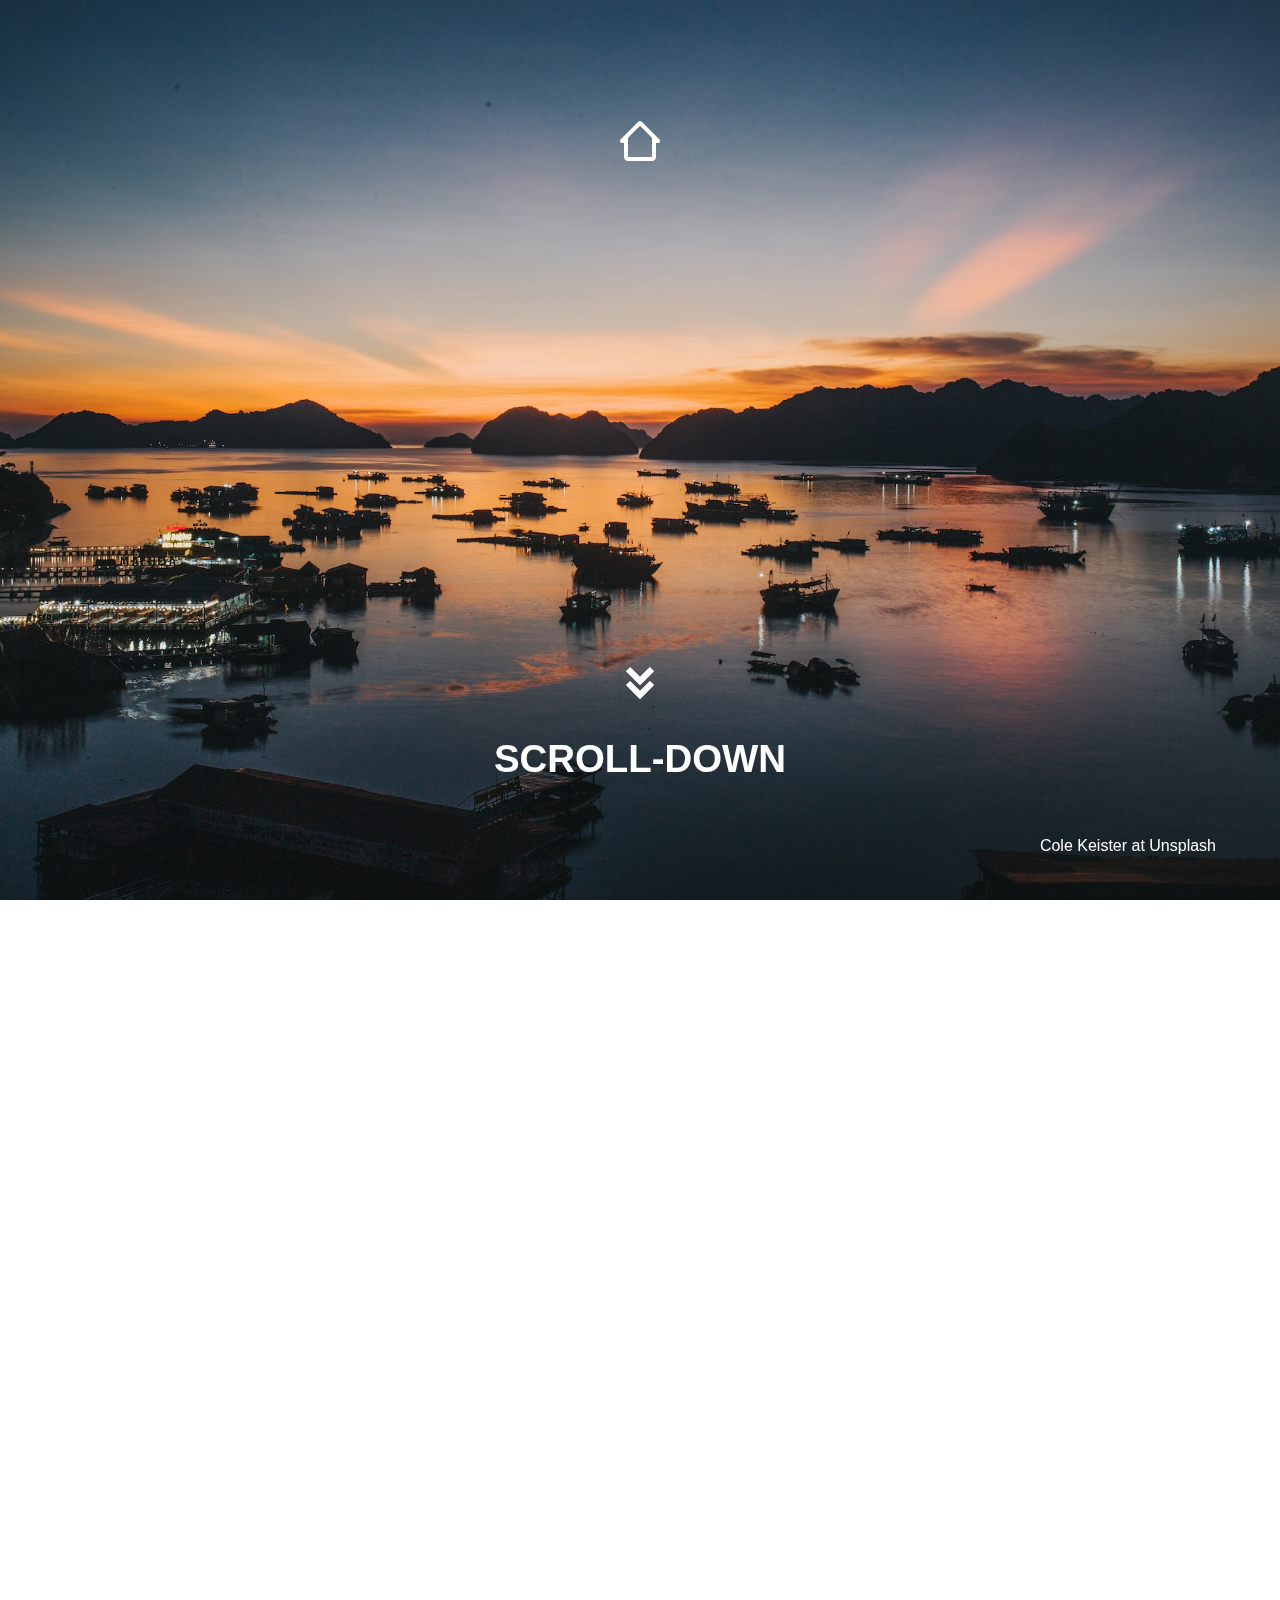
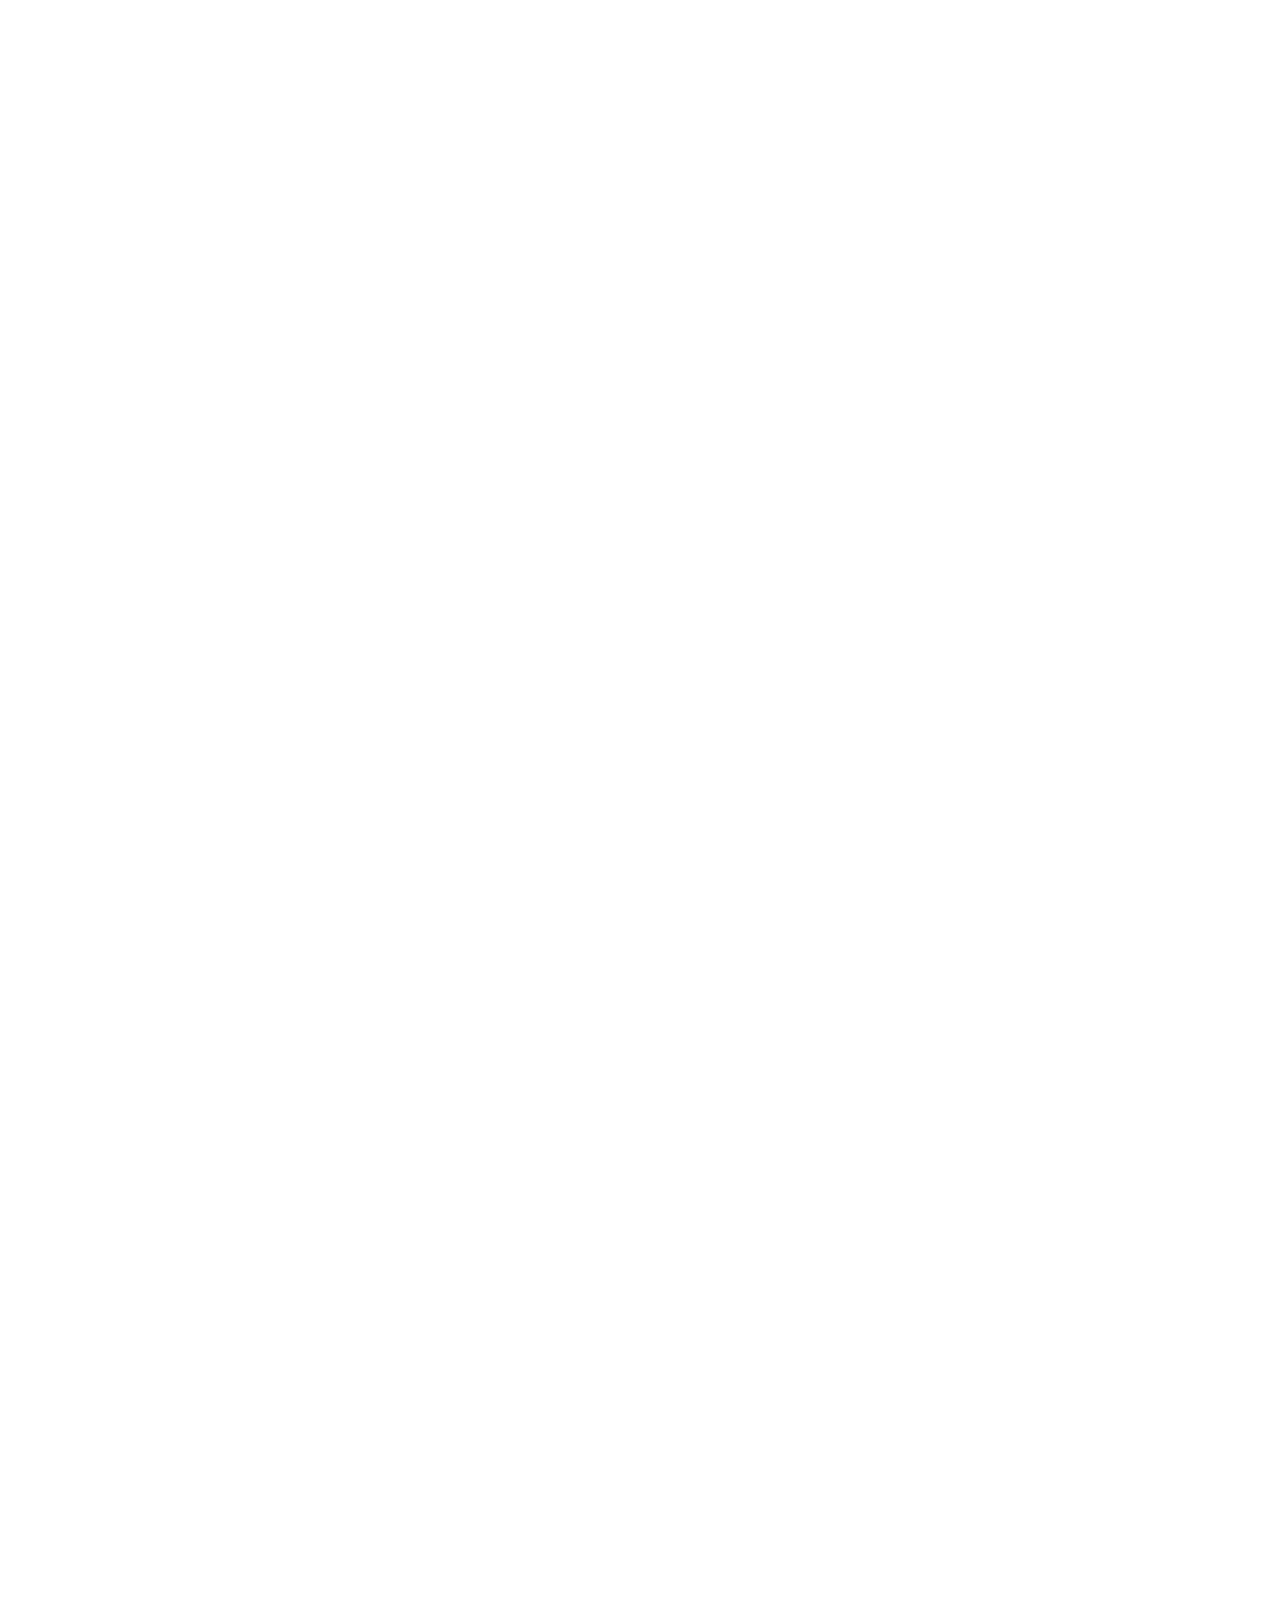
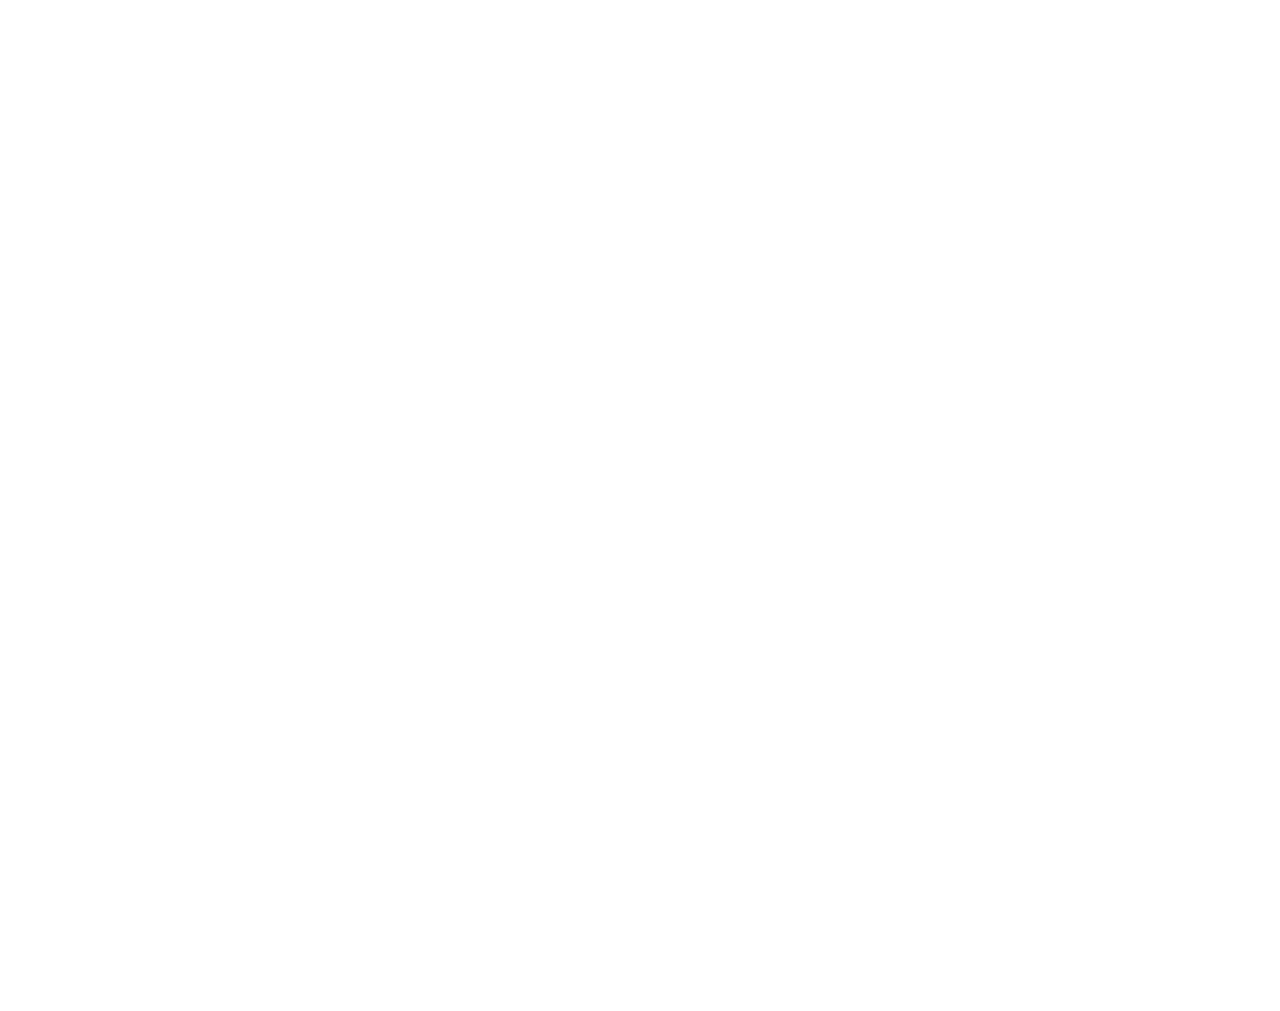
<file: vietnam.html>
<!DOCTYPE html>
<html lang="pt-br">
<head>
    <meta charset="UTF-8">
    <meta name="viewport" content="width=device-width, initial-scale=1.0">
    <title>Vietnam</title>
    <link rel="shortcut icon" href="images/favicon.ico" type="image/x-icon">
    <link href='https://unpkg.com/boxicons@2.1.4/css/boxicons.min.css' rel='stylesheet'>
    <link rel="stylesheet" href="estilos/vietnam.css">
    <script src="hid.js" defer></script>
</head>
<body>

    <header class="header fade-out">
        <a href="#" class="logo">Tours.</a>
    
        <nav class="navbar nav-normal">
            <a href="#">Vietnam</a>
            <a href="#turkey-section">Turkey</a>
            <a href="#libya-section">Libya</a>
            <a href="#contact">Contact</a>
        </nav>
    
        <nav class="navbar nav-icon">
            <a href="#"><svg xmlns="http://www.w3.org/2000/svg" width="18" height="18" viewBox="0 0 64 64">
                    <circle cx="32" cy="32" r="30" fill="#f42f4c" />
                    <path fill="#ffe62e" d="m32 39l9.9 7l-3.7-11.4l9.8-7.4H35.8L32 16l-3.7 11.2H16l9.8 7.4L22.1 46z" />
                </svg></a>
            <a href="#turkey-section"><svg xmlns="http://www.w3.org/2000/svg" width="18" height="18" viewBox="0 0 64 64">
                    <circle cx="32" cy="32" r="30" fill="#ed4c5c" />
                    <g fill="#fff">
                        <path d="m41.3 39l.1-5.4L36 32l5.4-1.6l-.1-5.4l3.3 4.3l5.4-1.6l-3.3 4.3l3.3 4.3l-5.4-1.6z" />
                        <path
                            d="M33.2 44c-6.6 0-11.9-5.4-11.9-12s5.3-12 11.9-12c2.5 0 4.8.8 6.8 2.1C37.3 19 33.3 17 28.8 17C20.6 17 14 23.7 14 32s6.6 15 14.8 15c4.5 0 8.5-2 11.2-5.1c-1.9 1.3-4.2 2.1-6.8 2.1" />
                    </g>
                </svg></a>
            <a href="#libya-section"><svg xmlns="http://www.w3.org/2000/svg" width="18" height="18" viewBox="0 0 64 64">
                    <path fill="#3e4347"
                        d="M2 32c0 5.9 1.7 11.4 4.6 16h50.7c2.9-4.6 4.6-10.1 4.6-16s-1.7-11.4-4.6-16H6.6C3.7 20.6 2 26.1 2 32z" />
                    <path fill="#c94747" d="M57.4 16C52.1 7.6 42.7 2 32 2S11.9 7.6 6.6 16h50.8z" />
                    <path fill="#83bf4f" d="M6.6 48c5.3 8.4 14.7 14 25.4 14s20.1-5.6 25.4-14H6.6z" />
                    <g fill="#fff">
                        <path d="M38.2 36.7v-3.6L34.7 32l3.5-1.1v-3.6l2.2 2.9l3.6-1.1l-2.2 2.9l2.2 2.9l-3.6-1.1z" />
                        <path
                            d="M32.8 40c-4.4 0-7.9-3.6-7.9-8s3.5-8 7.9-8c1.7 0 3.2.5 4.5 1.4a9.78 9.78 0 0 0-7.4-3.4c-5.5 0-9.9 4.5-9.9 10s4.4 10 9.9 10c3 0 5.6-1.3 7.4-3.4c-1.2.9-2.8 1.4-4.5 1.4" />
                    </g>
                </svg></a>
            <a href="#contact"><svg xmlns="http://www.w3.org/2000/svg" width="18" height="18" viewBox="0 0 24 24">
                    <path fill="none" stroke="#888888" stroke-linecap="round" stroke-linejoin="round" stroke-width="2"
                        d="M12 19c5.523 0 10-3.582 10-8s-4.477-8-10-8S2 6.582 2 11c0 2.157 1.067 4.114 2.801 5.553C4.271 18.65 3 20 2 21c3 0 4.527-.979 6.32-2.559c1.14.36 2.38.559 3.68.559z" />
                </svg></a>
        </nav>
    </header>

    <!-- Fim header -->

    <section id="home" class="banner">
        <div class="slider">
            <div class="wrapper-home pop-in">
                <a href="index.html" class="home"><i class='bx bx-home-alt-2'></i></a>
                    <div class="scroll">
                        <i class='bx bxs-chevrons-down'></i>
                        <span>scroll-down</span>
                    </div>
            </div>
            <div class="slide">
                <img src="images/bg-img1.jpg" alt="Vietnam landscape" loading="lazy">
                <div class="left-info">
                    <div class="blur hidden">
                        <h1>Viet</h1>
                    </div>
                    <div class="content fade-out">
                        <h3>01. Vietnam Tour.</h3>
                        <p>Welcome to a land that seamlessly weaves ancient traditions with modern marvels, where history whispers its
                            secrets at every turn. Embark on an unforgettable journey to Vietnam, a
                            Southeast Asian gem that promises to mesmerize and inspire.</p>
                        <a href="vietnam.html"><button class="btn">More Details</button></a>
                    </div>
                </div>
                <div class="right-info rightHid">
                    <h1>nam</h1>
                </div>
            </div>
        </div>

        <div class="copy">
            <a href="https://unsplash.com/@coleito?utm_source=unsplash&utm_medium=referral&utm_content=creditCopyText">Cole
                Keister</a> at <a
                href="https://unsplash.com/pt-br/fotografias/UP3pjHKx0ts?utm_source=unsplash&utm_medium=referral&utm_content=creditCopyText">Unsplash</a>
        </div>
    </section>    

    <div class="img1">
        <h1 class="heading">Discover the Enchanting Wonders of Vietnam</h1>
    </div>

    <section class="section section-light">
        <p>
            Your adventure begins in the bustling streets of Hanoi, Vietnam's enchanting capital. Immerse yourself in the city's
        vibrant energy as you wander through the narrow alleyways of the Old Quarter, savoring the tantalizing aromas of street
        food and admiring the colonial architecture.
        </p>
        <p>
        Don't miss the chance to witness the awe-inspiring spectacle of Hoan Kiem
        Lake, where legend and spirituality converge. From Hanoi, travel to the breathtaking Halong Bay, a UNESCO World Heritage Site and one of Vietnam's most iconic natural wonders.
     </p>
        <p>
        Cruise along emerald waters amidst towering limestone karsts, marvel at mystical caves, and witness
        breathtaking sunsets that will leave you in awe. The tranquility of this majestic bay will captivate your senses and
        create memories to last a lifetime.
        </p>
    </section>
    
    <div class="img2">
        <h2 class="heading">Uncover the Timeless Beauty of Vietnam: Embark on an Unforgettable Journey</h2>
    </div>

    <section class="section section-dark">
        <p>Journey south to the historic city of Hoi An, a UNESCO-listed gem that exudes charm and elegance. Step back in time as
        you stroll through its ancient streets, lined with preserved merchant houses, ornate temples, and colorful lanterns that
        illuminate the night sky.</p> 
        <p>Immerse yourself in the rich heritage of the town, from traditional crafts to delectable
        cuisine, and indulge in a tailor-made experience as you have bespoke garments created just for you. Continue your exploration to the vibrant metropolis of Ho Chi Minh City, formerly known as Saigon. Marvel at the
        bustling streets, where a symphony of motorcycles weaves through the city's energetic rhythm. Uncover the city's
        tumultuous history at the War Remnants Museum and the Cu Chi Tunnels, a poignant reminder of Vietnam's struggle for
        independence.</p> 
        <p> Experience the contrast of the city's ancient past at the grand Notre Dame Cathedral and the bustling
        markets of Cho Lon.</p>
    </section>
</body>

    <div class="img3">
        <h2 class="heading">From Halong Bay to Hoi An: Explore Vietnam's Spectacular Landscapes and Rich Heritage</h2>
    </div>

    <section class="section section-dark">
        <p>
        No trip to Vietnam would be complete without venturing into the picturesque landscapes of the Mekong Delta. Cruise along
        the labyrinthine waterways, passing vibrant floating markets and lush green rice paddies. Immerse yourself in the local
        way of life, savoring exotic fruits and interacting with friendly locals who call the delta home.
        </p>
        <p>
        Whether you seek cultural immersion, natural beauty, or simply a taste of adventure, Vietnam promises an experience that
        will awaken your senses and leave you with lifelong memories.
        </p>
    </section>

    <div class="img4">
        <div class="slider">
            <div class="slide">
                <div class="box fade-in">
                    <sh></sh>
                    <button class="box-btn">Explore</button>
                </div>
            </div>
        </div>
        <a href="#home" class="btt">Back to top</a>
    </div>
</body>
</html>
</file>
<file: estilos/style.css>
@charset "UTF-8";

* {
  margin: 0;
  padding: 0;
  box-sizing: border-box;
  font-family: 'Monteserrat', sans-serif;
}

html,
body {
  scroll-behavior: smooth;
  overflow-x: hidden;
}

img {
  width: 100%;
  height: auto;
  display: block;
}

.header {
  position: fixed;
  top: 0;
  left: 0;
  width: 100%;
  height: clamp(15px, 7vw, 5rem);
  padding: 1.5rem 5%;
  background-color: transparent;
  display: flex;
  justify-content: space-between;
  align-items: center;
  z-index: 100;
}

.logo {
  font-size: clamp(1rem, 3vw, 2rem);
  color: #fff;
  font-weight: 700;
  text-decoration: none;
  cursor: auto;
  z-index: 100;
}

.navbar a {
  font-size: clamp(0.8rem, 2vw, 1.5rem);
  color: #fff;
  font-weight: 500;
  text-decoration: none;
  margin-left: clamp(0.5rem, 1vw, 2.5rem);
  text-shadow: 0 0 10px rgba(0, 0, 0, 0.2);
  z-index: 100;
  transition: 200ms;
}

.navbar a:hover {
  text-shadow: 0 0 10px;
}

.nav-icon {
  display: none;
}

.banner {
  position: relative;
  width: 100%;
  height: 100dvh;
}

.slide {
  position: absolute;
  width: 100%;
  height: 100%;
}

.slide img {
  position: absolute;
  width: 100%;
  height: 100%;
  object-fit: cover;
  pointer-events: none;
}

.left-info {
  position: absolute;
  width: 50%;
  height: 100%;
  top: 0;
  left: 0;
}

.left-info .blur {
  position: absolute;
  width: 100%;
  height: 100%;
  background-color: rgba(255, 255, 255, 0.1);
  backdrop-filter: blur(20px);
  display: flex;
  justify-content: flex-end;
  align-items: center;
  -webkit-mask: linear-gradient(#000 0 0), linear-gradient(#000 0 0);
  -webkit-mask-clip: text, padding-box;
  -webkit-mask-composite: xor;
}

.blur h1 {
  font-size: clamp(5rem, 15vw, 15.6rem);
  text-shadow: 0 0 10px rgba(255, 255, 255, 0.8);
  margin-right: 1%;
}

.blur-lib h1 {
  margin-right: 0;
}

.left-info .content {
  position: absolute;
  bottom: 8%;
  left: 10%;
  color: #fff;
}

.content h3 {
  font-size: clamp(1rem, 2vw, 1.25rem);
}

.content p {
  font-size: clamp(0.7rem, 2vw, 1rem);
  margin: 0.625rem 0.4rem 1rem 0;
  text-wrap: balance;
}

.content .btn {
  display: inline-block;
  padding-block: clamp(0.4rem, 1.5dvh, 0.81rem);
  padding-inline: clamp(0.8rem, 1.5vw, 1.75rem);
  border: 2px solid #fff;
  border-radius: 0.37rem;
  font-size: clamp(0.7rem, 2vw, 1rem);
  font-weight: 600;
  box-shadow: 0 0 10px rgba(0, 0, 0, 0.1);
  color: #444;
  cursor: pointer;
  transition: 500ms;
}

.content .btn:hover {
  background-color: transparent;
  color: #fff;
}

.right-info {
  position: absolute;
  width: 50%;
  height: 100%;
  top: 0;
  right: 0;
  display: flex;
  /* flex-direction: column;
    justify-content: center; */ /* h3 é absolute, não é necessário mais o column */
  align-items: center;
}

.right-info h1 {
  font-size: clamp(5rem, 15vw, 15.6rem);
  color: #fff;
  margin-left: -1%;
  text-shadow: 0 1px 0 #ccc, 0 2px 0 #c9c9c9, 0 3px 0 #bbb, 0 4px 0 #b9b9b9,
    0 5px 0 #aaa, 0 6px 1px rgba(0, 0, 0, 0.1), 0 0 5px rgba(0, 0, 0, 0.1),
    0 1px 3px rgba(0, 0, 0, 0.3), 0 3px 5px rgba(0, 0, 0, 0.2),
    0 5px 10px rgba(0, 0, 0, 0.25), 0 10px 20px rgba(0, 0, 0, 0.2),
    0 20px 20px rgba(0, 0, 0, 0.15);
}

.lib-rinfo h1 {
  margin-left: 1%;
}

.copy {
  position: absolute;
  bottom: 5%;
  right: 5%;
  color: #fff;
  font-size: clamp(0.6rem, 2vw, 1rem);
}

.copy a {
  text-decoration: none;
  color: #fff;
  font-size: clamp(0.6rem, 2vw, 1rem);
}

.copy a:hover {
  text-decoration: underline;
}

.box {
  position: absolute;
  top: 50%;
  left: 50%;
  border-radius: 10px;
  width: clamp(/* 22vw + 3rem */ 150px, 28vw, 30vw);
  height: clamp(/* 16vw + 2rem */ 100px, 18vw, 20vw);
  backdrop-filter: blur(5px);
  transform-style: preserve-3d;
  transform: translate(-50%, -50%);
  display: flex;
  justify-content: center;
  align-items: center;
}

.box-btn {
  width: 55%;
  height: 45%;
  padding: 2.5%;
  border-radius: 10px;
  border: none;
  background: conic-gradient(
    from 90deg at 40% -25%,
    #ffd700,
    #f79d03,
    #ee6907,
    #e6390a,
    #de0d0d,
    #d61039,
    #cf1261,
    #c71585,
    #cf1261,
    #d61039,
    #de0d0d,
    #ee6907,
    #f79d03,
    #ffd700,
    #ffd700,
    #ffd700
  );
  font-family: 'Monteserrat', sans-serif;
  font-size: clamp(0.5rem, 1.5vw, 1.7rem);
  font-weight: 800;
  color: #fff;
  text-transform: uppercase;
  letter-spacing: 2px;
  cursor: pointer;
  transition: all 200ms;
}

.box-btn:hover {
  text-shadow: 0 0 10px;
}

.box sh {
  position: absolute;
  inset: calc(-10px - 0px - 0px);
  border: calc(10px + 0px + 0px) solid #0000;
  border-radius: calc(10px + 0px + 0px + 10px);
  -webkit-mask: linear-gradient(#000 0 0) content-box, linear-gradient(#000 0 0);
  -webkit-mask-composite: xor;
  mask-composite: exclude;
  transform: translateZ(-1px);
  pointer-events: none;
}

.box sh::before {
  content: '';
  position: absolute;
  inset: 0px;
  background: conic-gradient(
    from 90deg at 40% -25%,
    #ffd700,
    #f79d03,
    #ee6907,
    #e6390a,
    #de0d0d,
    #d61039,
    #cf1261,
    #c71585,
    #cf1261,
    #d61039,
    #de0d0d,
    #ee6907,
    #f79d03,
    #ffd700,
    #ffd700,
    #ffd700
  );
  filter: blur(5px);
  transform: translate(0px, 0px);
}

@media screen and (max-height: 500px) {
  .content p {
    position: absolute;
    left: -10000px;
  }

  .content h3 {
    margin-bottom: 1.5rem;
  }
}

@media screen and (max-width: 460px) {
  .nav-normal {
    display: none;
  }

  .nav-icon {
    display: block;
    margin-left: clamp(2rem, 2vw, 2.5rem);
  }

  .nav-icon a {
    margin-left: 1rem;
  }
}

/* JavaScript */

.hidden {
  transform: translateX(-100%);
  transition: all 800ms ease-in-out;
  transition-delay: 100ms;
  opacity: 0;
}

.hidden-right {
  transform: translateX(100%);
  opacity: 0;
}

.hidden-right {
  transition: all 800ms ease-in-out;
  transition-delay: 100ms;
}

.show {
  transform: translateX(0);
  opacity: 1;
}

.fade-in {
  opacity: 0;
  filter: blur(15px);
  transition: all 500ms ease-in;
}

.fade-in.appear {
  filter: blur(0);
  opacity: 1;
}

header.sticky {
  background-color: #3333335b;
  backdrop-filter: blur(5px);
}
</file>
<file: estilos/vietnam.css>
@charset "UTF-8";

* {
    margin: 0;
    padding: 0;
    box-sizing: border-box;
    font-family: 'Monteserrat', sans-serif;
}

html,
body {
    height: 100%;
    scroll-behavior: smooth;
    overflow-x: hidden;
}

.header {
    position: fixed;
    top: 0;
    left: 0;
    width: 100%;
    height: clamp(15px, 7vw, 5rem);
    padding: 1.5rem 5%;
    background-color: transparent;
    display: flex;
    justify-content: space-between;
    align-items: center;
    z-index: 100;
}

.logo {
    font-size: clamp(1rem, 3vw, 2rem);
    color: #fff;
    font-weight: 700;
    text-decoration: none;
    cursor: auto;
    z-index: 100;
}

.navbar a {
    font-size: clamp(.8rem, 2vw, 1.5rem);
    color: #fff;
    font-weight: 500;
    text-decoration: none;
    margin-left: clamp(.5rem, 1vw, 2.5rem);
    text-shadow: 0 0 10px rgba(0, 0, 0, .2);
    z-index: 100;
    transition: 200ms;
}

.navbar a:hover {
    text-shadow: 0 0 10px;
}

.nav-icon {
    display: none;
}

/*  Fim header */

.wrapper-home {
    height: 100vh;
    position: absolute;
    top: 50%;
    left: 50%;
    transform: translate(-50%, -50%);
    display: flex;
    flex-direction: column;
    justify-content: space-between;
    align-items: center;
    z-index: 1;
}

.wrapper-home a {
    text-decoration: none;
    font-size: clamp(3rem, 3vw, 4rem);
    color: #fff;
    margin-top: 40%;
}

.wrapper-home a:hover {
    text-shadow: 0 0 10px;
}

.scroll {
    height: 40%;
    display: flex;
    flex-direction: column;
    justify-content: center;
    align-items: center;
    font-size: clamp(1rem, 3vw, 2.5rem);
    font-weight: 600;
    color: #fff;
    text-transform: uppercase;   
}

.scroll i {
    font-size: clamp(3rem, 3vw, 4rem);
    margin-bottom: 10%;
}

.banner {
    position: relative;
    width: 100%;
    height: 100dvh;
}

.slide {
    position: absolute;
    width: 100%;
    height: 100%;
}

.slide img {
    position: absolute;
    width: 100%;
    height: 100%;
    object-fit: cover;
    pointer-events: none;
}

.left-info {
    position: absolute;
    width: 50%;
    height: 100%;
    top: 0;
    left: 0;
}

.left-info .blur {
    position: absolute;
    width: 100%;
    height: 100%;
    background-color: rgba(255, 255, 255, .1);
    backdrop-filter: blur(20px);
    display: flex;
    justify-content: flex-end;
    align-items: center;
    -webkit-mask: linear-gradient(#000 0 0),
        linear-gradient(#000 0 0);
    -webkit-mask-clip: text, padding-box;
    -webkit-mask-composite: xor;
}

.blur h1 {
    font-size: clamp(5rem, 15vw, 15.6rem);
    text-shadow: 0 0 10px rgba(255, 255, 255, .8);
    margin-right: 1%;
}

.blur-lib h1 {
    margin-right: 0;
}

.left-info .content {
    position: absolute;
    bottom: 8%;
    left: 10%;
    color: #fff;
}

/*  */

.content h3 {
    font-size: clamp(1rem, 2vw, 1.25rem);
}

.content p {
    font-size: clamp(.7rem, 2vw, 1rem);
    margin: 0.625rem 0.4rem 1rem 0;
    padding: 0;
    text-wrap: balance;
}

.content .btn {
    display: inline-block;
    padding-block: clamp(0.4rem, 1.5dvh, 0.81rem);
    padding-inline: clamp(.8rem, 1.5vw, 1.75rem);
    border: 2px solid #fff;
    border-radius: 0.37rem;
    font-size: clamp(.7rem, 2vw, 1rem);
    font-weight: 600;
    box-shadow: 0 0 10px rgba(0, 0, 0, .1);
    color: #444;
    cursor: pointer;
    transition: 500ms;
}

.right-info {
    position: absolute;
    width: 50%;
    height: 100%;
    top: 0;
    right: 0;
    display: flex;
    /* flex-direction: column;
    justify-content: center; */
    /* h3 é absolute, não é necessário mais o column */
    align-items: center;
}

.right-info h1 {
    font-size: clamp(5rem, 15vw, 15.6rem);
    color: #fff;
    margin-left: -1%;
    text-shadow:
        0 1px 0 #ccc,
        0 2px 0 #c9c9c9,
        0 3px 0 #bbb,
        0 4px 0 #b9b9b9,
        0 5px 0 #aaa,
        0 6px 1px rgba(0, 0, 0, 0.1),
        0 0 5px rgba(0, 0, 0, 0.1),
        0 1px 3px rgba(0, 0, 0, 0.3),
        0 3px 5px rgba(0, 0, 0, 0.2),
        0 5px 10px rgba(0, 0, 0, 0.25),
        0 10px 20px rgba(0, 0, 0, 0.2),
        0 20px 20px rgba(0, 0, 0, 0.15);
}

.lib-rinfo h1 {
    margin-left: 1%;
}

.copy {
    position: absolute;
    bottom: 5%;
    right: 5%;
    color: #fff;
    font-size: clamp(.6rem, 2vw, 1rem);
}

.copy a {
    text-decoration: none;
    color: #fff;
    font-size: clamp(.6rem, 2vw, 1rem);
}

.copy a:hover {
    text-decoration: underline;
}

.img1 {
    background-image: url(../images/v-img1.jpg);
    min-height: 100%;
    display: flex;
    justify-content: center;
    align-items: center;
}

.img2 {
    background-image: url(../images/v-img2.jpg);
    min-height: 40%;
    display: flex;
    justify-content: center;
    align-items: center;
}

.img3 {
    background-image: url(../images/v-img3.jpg);
    min-height: 40%;
    display: flex;
    justify-content: center;
    align-items: center;
}

.img4 {
    background-image: url(../images/bg-img1.jpg);
    min-height: 100%;
}

.img5 {
    background-image: url(../images/t-img1.jpg);
    min-height: 100%;
    display: flex;
    justify-content: center;
    align-items: center;
}

.img6 {
    background-image: url(../images/t-img2.jpg);
    min-height: 40%;
    display: flex;
    justify-content: center;
    align-items: center;
}

.img7 {
    background-image: url(../images/t-img3.jpg);
    min-height: 40%;
    display: flex;
    justify-content: center;
    align-items: center;
}

.img8 {
    background-image: url(../images/bg-img2.jpg);
    min-height: 100%;
}

.img9 {
    background-image: url(../images/l-img1.jpg);
    min-height: 100%;
    display: flex;
    justify-content: center;
    align-items: center;
}

.img10 {
    background-image: url(../images/l-img2.jpg);
    min-height: 40%;
    display: flex;
    justify-content: center;
    align-items: center;
}

.img11 {
    background-image: url(../images/l-img3.jpg);
    min-height: 40%;
    display: flex;
    justify-content: center;
    align-items: center;
}

.img12 {
    background-image: url(../images/bg-img3.jpg);
    min-height: 100%;
}

.img1, 
.img2, 
.img3,
.img4,
.img5,
.img6,
.img7,
.img8,
.img9,
.img10,
.img11,
.img12 {
    position: relative;
    background-color: #33333396;
    background-blend-mode: multiply;
    background-repeat: no-repeat;
    background-position: center;
    background-size: cover;
    background-attachment: fixed;
}

.section {
    padding-inline: 2%;
    padding-block: 3%;
}

h1 {
    font-size: clamp(2rem, 3vw, 2.5rem);
    margin-inline: 4%;
}

h2 {
    font-size: clamp(1rem, 2.5vw, 1.35rem);
    margin-inline: 4%;
}

p {
    font-size: clamp(.8rem, 2.3vw, 1.2rem);
    padding-inline: 5%;
    padding-block: .5%;
}

.heading {
    color: #fff;
    padding-inline: 2%;
    padding-block: 3%;
    letter-spacing: .4rem;
}

.section-light {
    background-color: #f4f4f4;
    color: #000;
}

.section-dark {
    background-color: #333;
    color: #fff;
}

.box {
    position: absolute;
    top: 50%;
    left: 50%;
    border-radius: 10px;
    width: clamp(
            /* 22vw + 3rem */
            150px, 28vw, 30vw);
    height: clamp(
            /* 16vw + 2rem */
            100px, 18vw, 20vw);
    backdrop-filter: blur(5px);
    transform-style: preserve-3d;
    transform: translate(-50%, -50%);
    display: flex;
    justify-content: center;
    align-items: center;
}

.box-btn {
    width: 55%;
    height: 45%;
    padding: 2.5%;
    border-radius: 10px;
    border: none;
    background: conic-gradient(from 90deg at 40% -25%, #ffd700, #f79d03, #ee6907, #e6390a, #de0d0d, #d61039, #cf1261, #c71585, #cf1261, #d61039, #de0d0d, #ee6907, #f79d03, #ffd700, #ffd700, #ffd700);
    font-family: 'Monteserrat', sans-serif;
    font-size: clamp(.7rem, 1.5vw, 1.7rem);
    font-weight: 800;
    color: #fff;
    text-transform: uppercase;
    letter-spacing: 2px;
    cursor: pointer;
    transition: all 200ms;
}

.box-btn:hover {
    text-shadow: 0 0 10px;
}

.box sh {
    position: absolute;
    inset: calc(-10px - 0px - 0px);
    border: calc(10px + 0px + 0px) solid #0000;
    border-radius: calc(10px + 0px + 0px + 10px);
    -webkit-mask: linear-gradient(#000 0 0) content-box, linear-gradient(#000 0 0);
    -webkit-mask-composite: xor;
    mask-composite: exclude;
    transform: translateZ(-1px);
    pointer-events: none;
}

.box sh::before {
    content: "";
    position: absolute;
    inset: 0px;
    /* border-radius: 10px; */
    background: conic-gradient(from 90deg at 40% -25%, #ffd700, #f79d03, #ee6907, #e6390a, #de0d0d, #d61039, #cf1261, #c71585, #cf1261, #d61039, #de0d0d, #ee6907, #f79d03, #ffd700, #ffd700, #ffd700);
    filter: blur(5px);
    transform: translate(0px, 0px);
}

.btt {
    position: absolute;
    bottom: 2%;
    left: 50%;
    transform: translateX(-50%);
    text-decoration: none;
    font-size: clamp(.7rem, 1.5vw, 1.7rem);
    font-weight: 600;
    color: #fff;
}

.btt:hover {
    text-shadow: 0 0 10px;
}

@media screen and (max-height: 500px) {
    .content p {
        position: absolute;
        left: -10000px;
    }

    .content h3 {
        margin-bottom: 1.5rem;
    }
}

@media screen and (max-width:460px) {
    .nav-normal {
        display: none;
    }

    .nav-icon {
        display: block;
        margin-left: clamp(2rem, 2vw, 2.5rem);
    }

    .nav-icon a {
        margin-left: 1rem;
    }
}

/* JavaScript */

.hidden {
    transform: translateX(0);
    transition: all 1000ms ease-in-out;
    transition-delay: 100ms;
    opacity: 1;
}

.show {
    transform: translateX(-100%);
    opacity: 0;
}

.rightHid {
    transform: translateX(0);
    transition: all 1000ms ease-in-out;
    transition-delay: 200ms;
    opacity: 1;
}

.hide {
    transform: translateX(100%);
    opacity: 0;
}

.fade-in {
    opacity: 0;
    filter: blur(15px);
    transition: all 500ms ease-in
}

.fade-in.appear {
    filter: blur(0);
    opacity: 1;
}

.pop-in {
    opacity: 0;
    filter: blur(15px);
    transition: all 1000ms ease-in;
    transition-delay: 500ms
}

.pop-in.pop {
    filter: blur(0);
    opacity: 1;
}

.fade-out {
    opacity: 1;
    transition: all 200ms ease-in;
    transition-delay: 100ms
}

.fade-out.disappear {
    opacity: 0;
}
</file>
